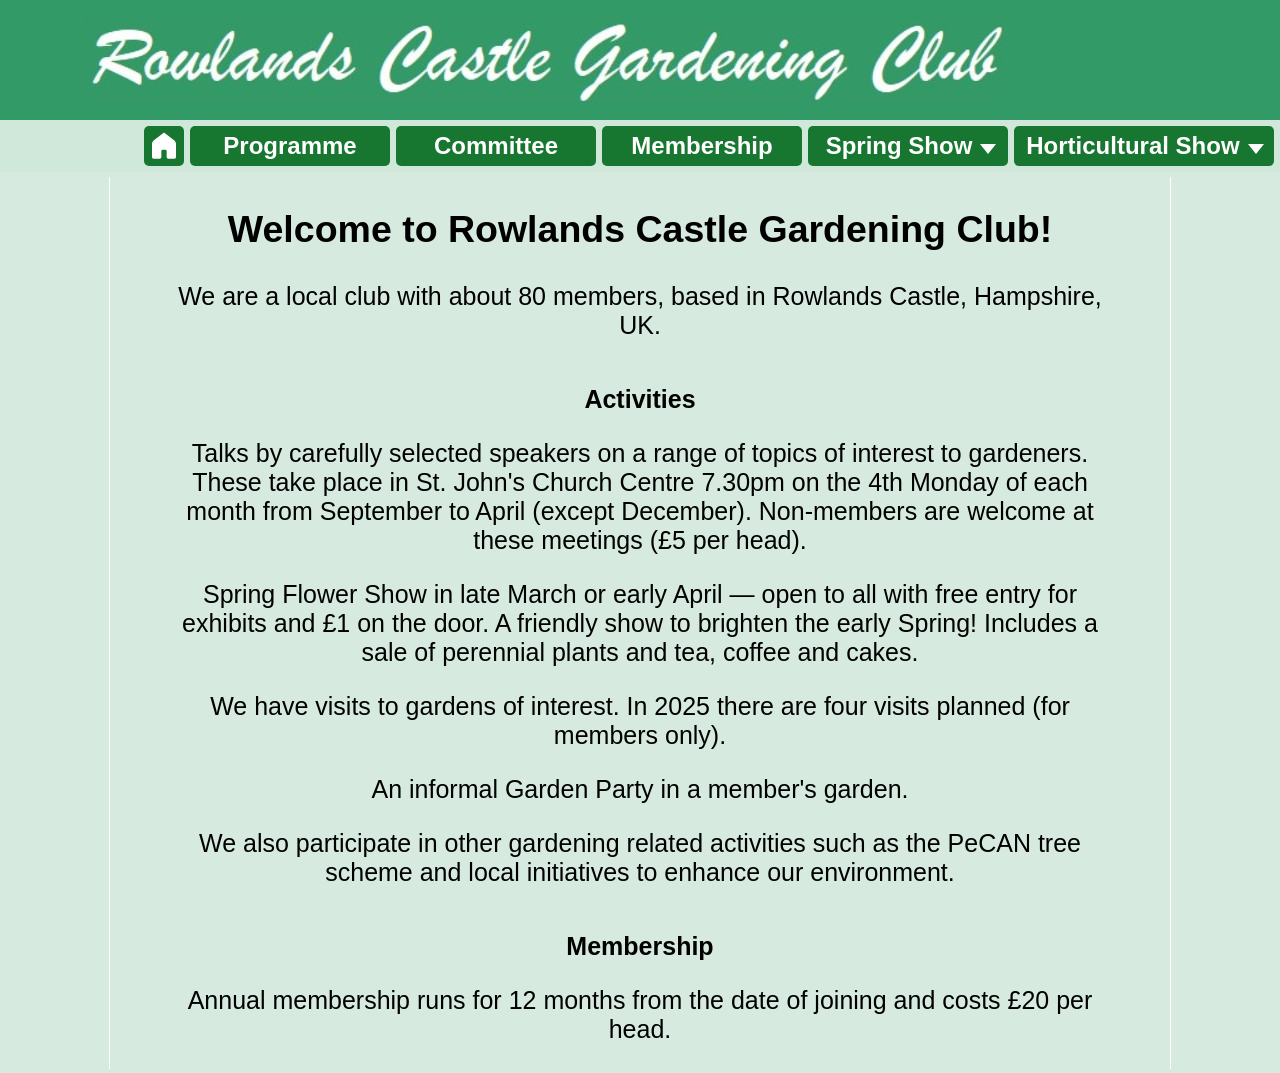
<file: index.html>
<!DOCTYPE html>
<html lang="en">
<head>
    <meta charset="UTF-8">
    <meta name="viewport" content="width=device-width, initial-scale=1.0">
    <title>Rowlands Castle Gardening Club</title>
    <link rel="icon" type="image/x-icon" href="/favicon.jpg">
    <link rel="stylesheet" href="styles.css">
    <script src="javascript.js"></script>
</head>
<body>
    <header>
        <img src="banner.jpg">
    </header>
    <main>

        <div class="small-screen-menu" onclick="menuDropdown()">
            <svg height="40" width="40" class="trigram">
                <rect fill="rgb(23 118 47)" width="34" height="6" x="3" y="7" rx="3" ry="3"></rect>
                <rect fill="rgb(23 118 47)" width="34" height="6" x="3" y="17" rx="3" ry="3"></rect>
                <rect fill="rgb(23 118 47)" width="34" height="6" x="3" y="27" rx="3" ry="3"></rect>
            </svg>
        </div>
        
        <nav id="nav">
            <a href="/">
                <div class="home">
                    <svg xmlns="http://www.w3.org/2000/svg" x="0px" y="0px" width="32" height="32" viewBox="0 0 48 48">
                        <path d="M39.5,43h-9c-1.381,0-2.5-1.119-2.5-2.5v-9c0-1.105-0.895-2-2-2h-4c-1.105,0-2,0.895-2,2v9c0,1.381-1.119,2.5-2.5,2.5h-9	C7.119,43,6,41.881,6,40.5V21.413c0-2.299,1.054-4.471,2.859-5.893L23.071,4.321c0.545-0.428,1.313-0.428,1.857,0L39.142,15.52	C40.947,16.942,42,19.113,42,21.411V40.5C42,41.881,40.881,43,39.5,43z" fill="white"></path>
                    </svg>
                </div>
            </a>
            <a href="../programme.html">
                <div class="link">Programme</div>
            </a>
            <a href="../committee.html">
                <div class="link">Committee</div>
            </a>
            <a href="../membership.html">
                <div class="link">Membership</div>
            </a>



            <div>
                <div class="link show spring-show" style="margin-bottom: 0" onclick="dropdown('spring')">
                    <div class="menu-text hort">Spring Show</div>
                    <svg class="hort-arrow" xmlns="http://www.w3.org/2000/svg" fill="white" height="40" width="16" version="1.1">
                        <polygon points="0,18 16,18 8,28" fill="white"></polygon>
                    </svg>

                </div>
                <div class="dropdown-content spring-dropdown-content">
                    <a href="./springShow/SpringShow.html"><div class="sub-link-spring">Info</div></a>

                    <a href="./springShow/ShowSchedule.html"><div class="sub-link-spring">Schedule</div></a>
                        
                    <a href="springShow/Spring_Show_Entry_Form.docx" download><div class="sub-link-spring">Entry Form</div></a>

                </div>
            </div>




            <div>
                <div class="link show hort-show" id="hort-show" onclick="dropdown('hort')">
                    <div class="menu-text hort">Horticultural Show</div>
                    <svg class="hort-arrow" xmlns="http://www.w3.org/2000/svg" fill="white" height="40" width="16" version="1.1">
                        <polygon points="0,18 16,18 8,28" fill="white"></polygon>
                    </svg>

                </div>
                <div class="dropdown-content hort-dropdown-content">
                    <a href="./summerShow/horticulturalShow.html"><div class="sub-link">Info</div></a>

                    <a href="./summerShow/ShowSchedule.html"><div class="sub-link">Schedule</div></a>
                        

                   
                    <div class="sub-link downloads hort-downloads" onclick="downloadsDropdown('hort')">
                        <div class="menu-text">Downloads</div>
                        <svg style="margin-right: -7px" xmlns="http://www.w3.org/2000/svg" fill="white" height="40" width="16" version="1.1">
                            <polygon points="0,18 16,18 8,28" fill="white"></polygon>
                        </svg>
                    </div>
                    
                    <div class="downloads-dropdown hort-downloads-dropdown">
                        <a href="summerShow/entry_forms.pdf" download><div class="sub-sub-link">Entry Forms</div></a>
                        <a href="summerShow/garden_show.pdf" download><div class="sub-sub-link">Garden Entries</div></a>
                    </div>
                </div>
            </div>
            
        </nav>
        <div class="container">
            <div class="margin-left"></div>
            <div class="text">
                <h2>Welcome to Rowlands Castle Gardening Club!</h2>
                <p>We are a local club with about 80 members, based in Rowlands Castle, Hampshire, UK.</p>
                <p class="sub-heading">Activities</p>
                <p>Talks by carefully selected speakers on a range of topics of interest to gardeners. 
                    These take place in St. John's Church Centre 7.30pm on the 4th Monday  of each month from September 
                    to April (except December). Non-members are welcome at these meetings (£5 per head).</p>
                <p>Spring Flower Show in late March or early April — open to all with free entry for exhibits and £1 on the door. 
                    A friendly show to brighten the early Spring! Includes a sale of perennial plants and tea, coffee and cakes.</p>
                <p>We have visits to gardens of interest. In 2025 there are four visits planned (for members only).</p>
                <p>An informal Garden Party in a member's garden.</p>
                <p>We also participate in other gardening related activities such as the 
                    PeCAN tree scheme and local initiatives to enhance our environment.</p>
                <p class="sub-heading">Membership</p>
                <p>Annual membership runs for 12 months from the date of joining and costs £20 per head.</p>                
            </div>
            <div class="margin-right"></div>
        </div>
    </main>
    
</body>
<script>
    document.cookie = "entry=false; path=/;";
    document.cookie = "schedule=false; path=/;";
</script>
</html>
</file>
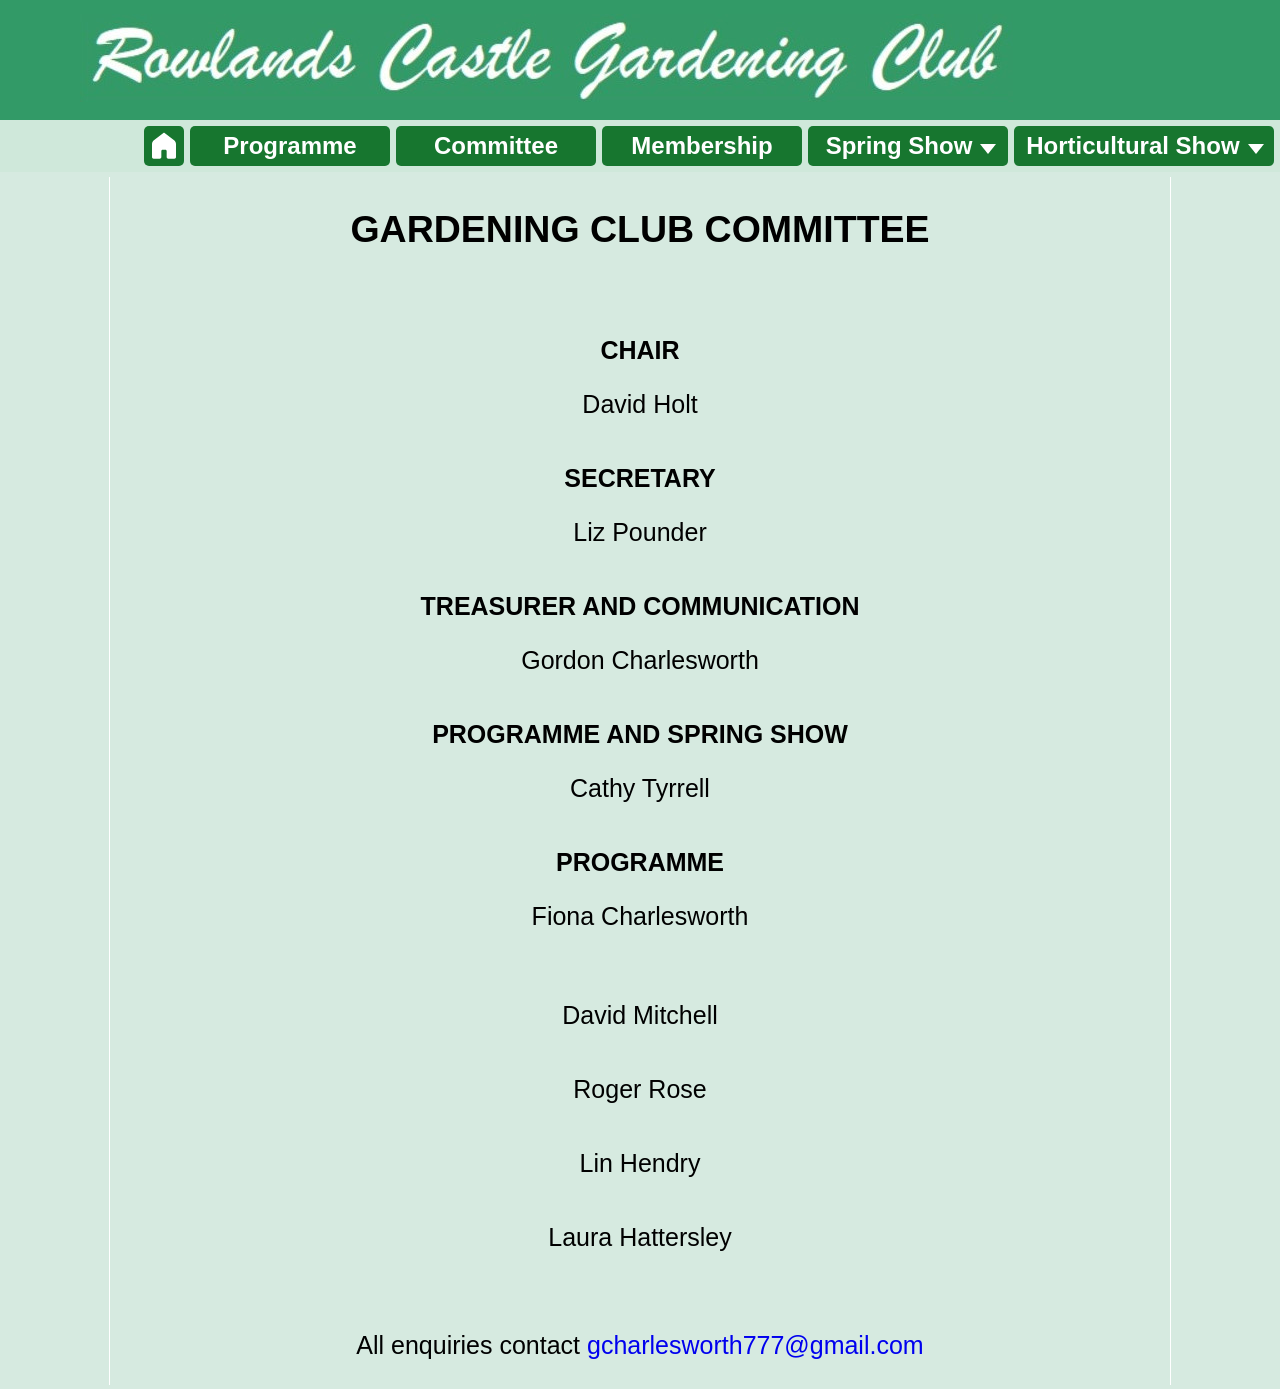
<file: committee.html>
<!DOCTYPE html>
<html lang="en">
<head>
    <meta charset="UTF-8">
    <meta name="viewport" content="width=device-width, initial-scale=1.0">
    <title>Rowlands Castle Gardening Club</title>
    <link rel="icon" type="image/x-icon" href="/favicon.jpg">
    <link rel="stylesheet" href="styles.css">
    <script src="./javascript.js"></script>
</head>
<body>
    <header>
        <a href="/"><img src="banner.jpg"></a>
    </header>
    <main>
        
        <div class="small-screen-menu" onclick="menuDropdown()">
            <svg height="40" width="40" class="trigram">
                <rect fill="rgb(23 118 47)" width="34" height="6" x="3" y="7" rx="3" ry="3"></rect>
                <rect fill="rgb(23 118 47)" width="34" height="6" x="3" y="17" rx="3" ry="3"></rect>
                <rect fill="rgb(23 118 47)" width="34" height="6" x="3" y="27" rx="3" ry="3"></rect>
            </svg>downloads-dropdown
        </div>

<nav id="nav">
            <a href="/">
                <div class="home">
                    <svg xmlns="http://www.w3.org/2000/svg" x="0px" y="0px" width="32" height="32" viewBox="0 0 48 48">
                        <path d="M39.5,43h-9c-1.381,0-2.5-1.119-2.5-2.5v-9c0-1.105-0.895-2-2-2h-4c-1.105,0-2,0.895-2,2v9c0,1.381-1.119,2.5-2.5,2.5h-9	C7.119,43,6,41.881,6,40.5V21.413c0-2.299,1.054-4.471,2.859-5.893L23.071,4.321c0.545-0.428,1.313-0.428,1.857,0L39.142,15.52	C40.947,16.942,42,19.113,42,21.411V40.5C42,41.881,40.881,43,39.5,43z" fill="white"></path>
                    </svg>
                </div>
            </a>
            <a href="../programme.html">
                <div class="link">Programme</div>
            </a>
            <a href="../committee.html">
                <div class="link">Committee</div>
            </a>
            <a href="../membership.html">
                <div class="link">Membership</div>
            </a>



            <div>
                <div class="link show spring-show" style="margin-bottom: 0" onclick="dropdown('spring')">
                    <div class="menu-text hort">Spring Show</div>
                    <svg class="hort-arrow" xmlns="http://www.w3.org/2000/svg" fill="white" height="40" width="16" version="1.1">
                        <polygon points="0,18 16,18 8,28" fill="white"></polygon>
                    </svg>

                </div>
                <div class="dropdown-content spring-dropdown-content">
                    <a href="./springShow/SpringShow.html"><div class="sub-link-spring">Info</div></a>

                    <a href="./springShow/ShowSchedule.html"><div class="sub-link-spring">Schedule</div></a>
                        
                    <a href="springShow/Spring_Show_Entry_Form.docx" download><div class="sub-link-spring">Entry Form</div></a>

                </div>
            </div>




            <div>
                <div class="link show hort-show" id="hort-show" onclick="dropdown('hort')">
                    <div class="menu-text hort">Horticultural Show</div>
                    <svg class="hort-arrow" xmlns="http://www.w3.org/2000/svg" fill="white" height="40" width="16" version="1.1">
                        <polygon points="0,18 16,18 8,28" fill="white"></polygon>
                    </svg>

                </div>
                <div class="dropdown-content hort-dropdown-content">
                    <a href="./summerShow/horticulturalShow.html"><div class="sub-link">Info</div></a>

                    <a href="./summerShow/ShowSchedule.html"><div class="sub-link">Schedule</div></a>
                        

                   
                    <div class="sub-link downloads hort-downloads" onclick="downloadsDropdown('hort')">
                        <div class="menu-text">Downloads</div>
                        <svg style="margin-right: -7px" xmlns="http://www.w3.org/2000/svg" fill="white" height="40" width="16" version="1.1">
                            <polygon points="0,18 16,18 8,28" fill="white"></polygon>
                        </svg>
                    </div>
                    
                    <div class="downloads-dropdown hort-downloads-dropdown">
                        <a href="summerShow/entry_forms.pdf" download><div class="sub-sub-link">Entry Forms</div></a>
                        <a href="summerShow/garden_show.pdf" download><div class="sub-sub-link">Garden Entries</div></a>
                    </div>
                </div>
            </div>
            
        </nav>
            <div class="container">
            <div class="margin-left"></div>
            <div class="text">
                <h2>GARDENING CLUB COMMITTEE</h2>
                <br>
                <p class="sub-heading" style="padding-top:0">CHAIR</p>
                <p>David Holt</p>
                <p class="sub-heading">SECRETARY</p>
                <p>Liz Pounder</p>
                <p class="sub-heading">TREASURER AND COMMUNICATION</p>
                <p>Gordon Charlesworth</p>
                <p class="sub-heading">PROGRAMME AND SPRING SHOW</p>
                <p>Cathy Tyrrell</p>
                <p class="sub-heading">PROGRAMME</p>
                <p style="margin-bottom: 50px;">Fiona Charlesworth</p>
                <p style="padding-top:20px">David Mitchell</p>
                <p style="padding-top:20px">Roger Rose</p>
                <p style="padding-top:20px">Lin Hendry</p>
                <p style="padding-top:20px">Laura Hattersley</p>
                <br>
                <p>All enquiries contact <a href="mailto:">gcharlesworth777@gmail.com</a></p>               
            </div>
            <div class="margin-right"></div>
        </div>
    </main>
    
</body>
<script>
    document.cookie = "entry=false; path=/";
    document.cookie = "schedule=false; path=/";
</script>
</html>
</file>
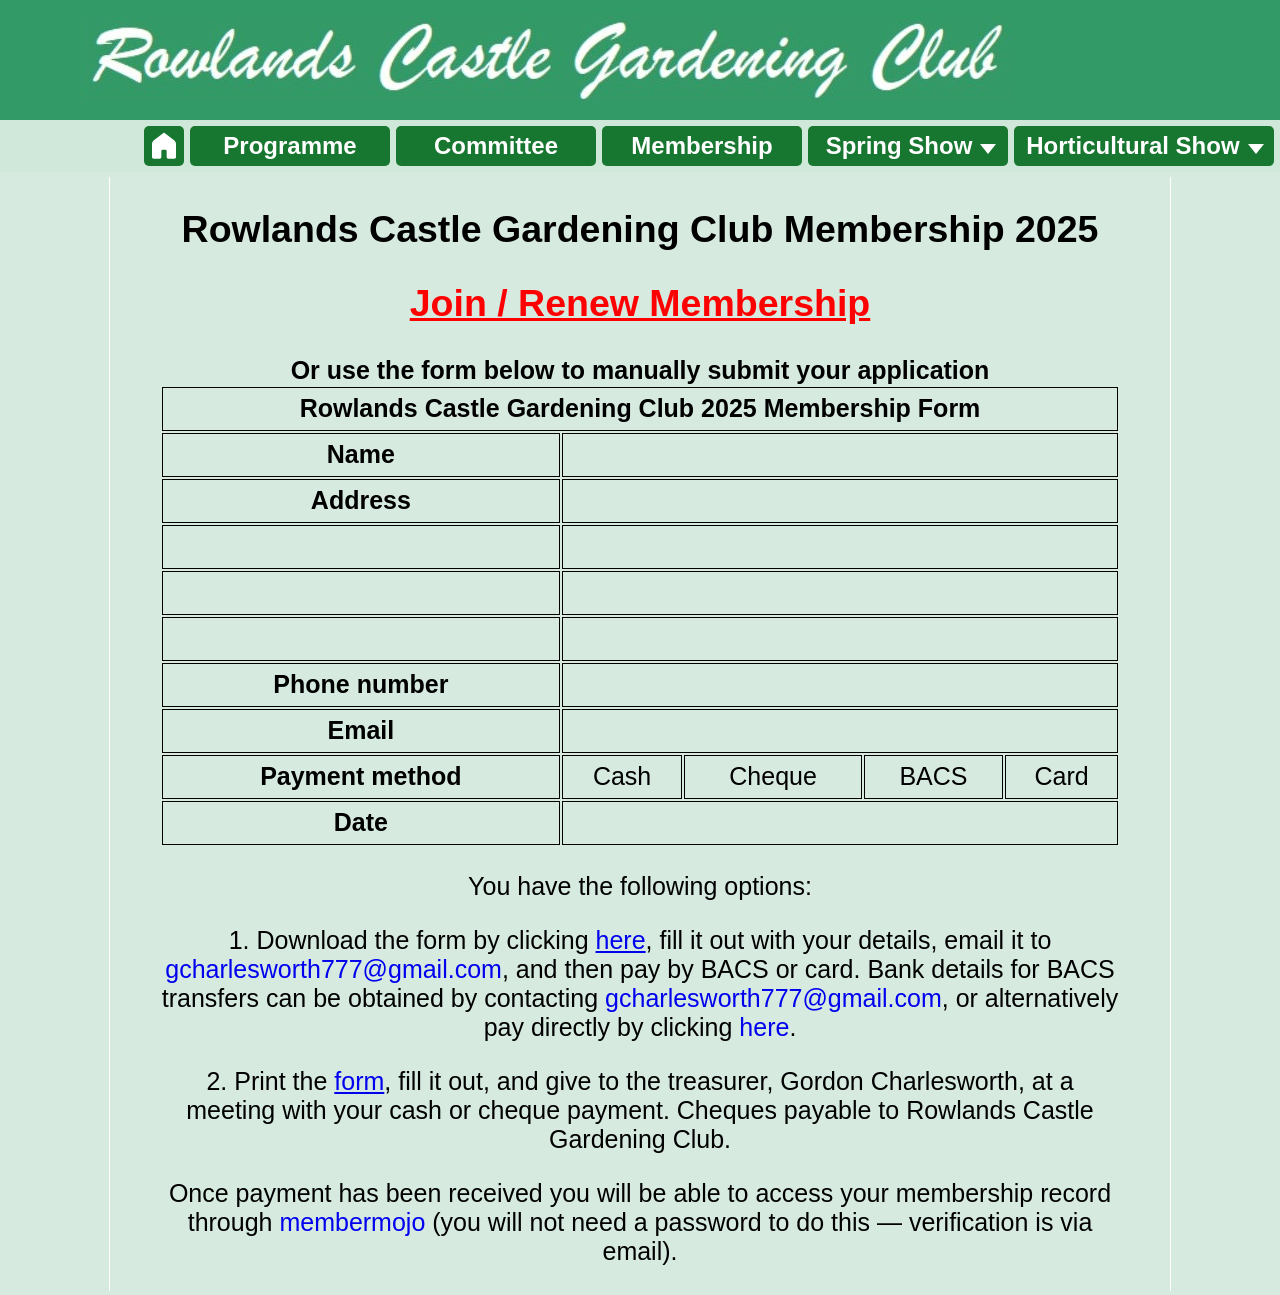
<file: membership.html>
<!DOCTYPE html>
<html lang="en">
<head>
    <meta charset="UTF-8">
    <meta name="viewport" content="width=device-width, initial-scale=1.0">
    <title>Rowlands Castle Gardening Club</title>
    <link rel="icon" type="image/x-icon" href="/favicon.jpg">
    <link rel="stylesheet" href="styles.css">
    <script src="./javascript.js"></script>
</head>
<body>
    <header>
        <a href="/"><img src="banner.jpg"></a>
    </header>
    <main>

        <div class="small-screen-menu" onclick="menuDropdown()">
            <svg height="40" width="40" class="trigram">
                <rect fill="rgb(23 118 47)" width="34" height="6" x="3" y="7" rx="3" ry="3"></rect>
                <rect fill="rgb(23 118 47)" width="34" height="6" x="3" y="17" rx="3" ry="3"></rect>
                <rect fill="rgb(23 118 47)" width="34" height="6" x="3" y="27" rx="3" ry="3"></rect>
            </svg>
        </div>
        
<nav id="nav">
            <a href="/">
                <div class="home">
                    <svg xmlns="http://www.w3.org/2000/svg" x="0px" y="0px" width="32" height="32" viewBox="0 0 48 48">
                        <path d="M39.5,43h-9c-1.381,0-2.5-1.119-2.5-2.5v-9c0-1.105-0.895-2-2-2h-4c-1.105,0-2,0.895-2,2v9c0,1.381-1.119,2.5-2.5,2.5h-9	C7.119,43,6,41.881,6,40.5V21.413c0-2.299,1.054-4.471,2.859-5.893L23.071,4.321c0.545-0.428,1.313-0.428,1.857,0L39.142,15.52	C40.947,16.942,42,19.113,42,21.411V40.5C42,41.881,40.881,43,39.5,43z" fill="white"></path>
                    </svg>
                </div>
            </a>
            <a href="../programme.html">
                <div class="link">Programme</div>
            </a>
            <a href="../committee.html">
                <div class="link">Committee</div>
            </a>
            <a href="../membership.html">
                <div class="link">Membership</div>
            </a>



            <div>
                <div class="link show spring-show" style="margin-bottom: 0" onclick="dropdown('spring')">
                    <div class="menu-text hort">Spring Show</div>
                    <svg class="hort-arrow" xmlns="http://www.w3.org/2000/svg" fill="white" height="40" width="16" version="1.1">
                        <polygon points="0,18 16,18 8,28" fill="white"></polygon>
                    </svg>

                </div>
                <div class="dropdown-content spring-dropdown-content">
                    <a href="./springShow/SpringShow.html"><div class="sub-link-spring">Info</div></a>

                    <a href="./springShow/ShowSchedule.html"><div class="sub-link-spring">Schedule</div></a>
                        
                    <a href="springShow/Spring_Show_Entry_Form.docx" download><div class="sub-link-spring">Entry Form</div></a>

                </div>
            </div>




            <div>
                <div class="link show hort-show" id="hort-show" onclick="dropdown('hort')">
                    <div class="menu-text hort">Horticultural Show</div>
                    <svg class="hort-arrow" xmlns="http://www.w3.org/2000/svg" fill="white" height="40" width="16" version="1.1">
                        <polygon points="0,18 16,18 8,28" fill="white"></polygon>
                    </svg>

                </div>
                <div class="dropdown-content hort-dropdown-content">
                    <a href="./summerShow/horticulturalShow.html"><div class="sub-link">Info</div></a>

                    <a href="./summerShow/ShowSchedule.html"><div class="sub-link">Schedule</div></a>
                        

                   
                    <div class="sub-link downloads hort-downloads" onclick="downloadsDropdown('hort')">
                        <div class="menu-text">Downloads</div>
                        <svg style="margin-right: -7px" xmlns="http://www.w3.org/2000/svg" fill="white" height="40" width="16" version="1.1">
                            <polygon points="0,18 16,18 8,28" fill="white"></polygon>
                        </svg>
                    </div>
                    
                    <div class="downloads-dropdown hort-downloads-dropdown">
                        <a href="summerShow/entry_forms.pdf" download><div class="sub-sub-link">Entry Forms</div></a>
                        <a href="summerShow/garden_show.pdf" download><div class="sub-sub-link">Garden Entries</div></a>
                    </div>
                </div>
            </div>
            
        </nav>
            <div class="container">
            <div class="margin-left"></div>
            <div class="text">
                <h2>Rowlands Castle Gardening Club Membership 2025</h2>
                <a href="https://membermojo.co.uk/rcgardenclub"><h2 class="pay">Join / Renew Membership</h2></a>
                <p style="margin-bottom:0"><b>Or use the form below to manually submit your application</b></p>
                <table>
                    <tr>
                        <th colspan="5">Rowlands Castle Gardening Club 2025 Membership Form</th>
                    </tr>
                    <tr>
                        <td><b>Name</b></td>
                        <td colspan="4"></td>
                    </tr>
                    <tr>
                        <td><b>Address</b></td>
                        <td colspan="4"></td>
                    </tr>
                    <tr>
                        <td></td>
                        <td colspan="4"></td>
                    </tr>
                    <tr>
                        <td></td>
                        <td colspan="4"></td>
                    </tr>
                    <tr>
                        <td></td>
                        <td colspan="4"></td>
                    </tr>
                    <tr>
                        <td><b>Phone number</b></td>
                        <td colspan="4"></td>
                    </tr>
                    <tr>
                        <td><b>Email</b></td>
                        <td colspan="4"></td>
                    </tr>
                    <tr>
                        <td><b>Payment method</b></td>
                        <td>Cash</td>
                        <td>Cheque</td>
                        <td>BACS</td>
                        <td>Card</td>
                    </tr>
                    <tr>
                        <td><b>Date</b></td>
                        <td colspan="4"></td>
                    </tr>
                </table>
                <p>You have the following options:</p>
                <p>1. Download the form by clicking <a href="/Membership_Form_2025.docx" download style="text-decoration: underline;">here</a>, 
                    fill it out with your details, email it to <a href="mailto:">gcharlesworth777@gmail.com</a>, and  then pay by BACS or card. 
                    Bank details for BACS transfers can be obtained by contacting <a href="mailto:">gcharlesworth777@gmail.com</a>, 
                    or alternatively pay directly by clicking <a href="https://buy.stripe.com/8wMbIY8AE7Of7LOaEE">here</a>.</p>
                <p>2. Print the <a href="/Membership_Form_2025.docx" download style="text-decoration: underline;">form</a>, fill it out, and give to the treasurer, Gordon Charlesworth, 
                    at a meeting with your cash or cheque payment. Cheques payable to Rowlands Castle Gardening Club.</p>
                <p>Once payment has been received you will be able to access your membership record through <a href="https://membermojo.co.uk/mm/signin">membermojo</a>
                   (you will not need a password to do this — verification is via email).</p>      
                
            </div>
            <div class="margin-right"></div>
        </div>
    </main>
    
</body>
<script>
    document.cookie = "entry=false; path=/";
    document.cookie = "schedule=false; path=/";
</script>
</html>
</file>
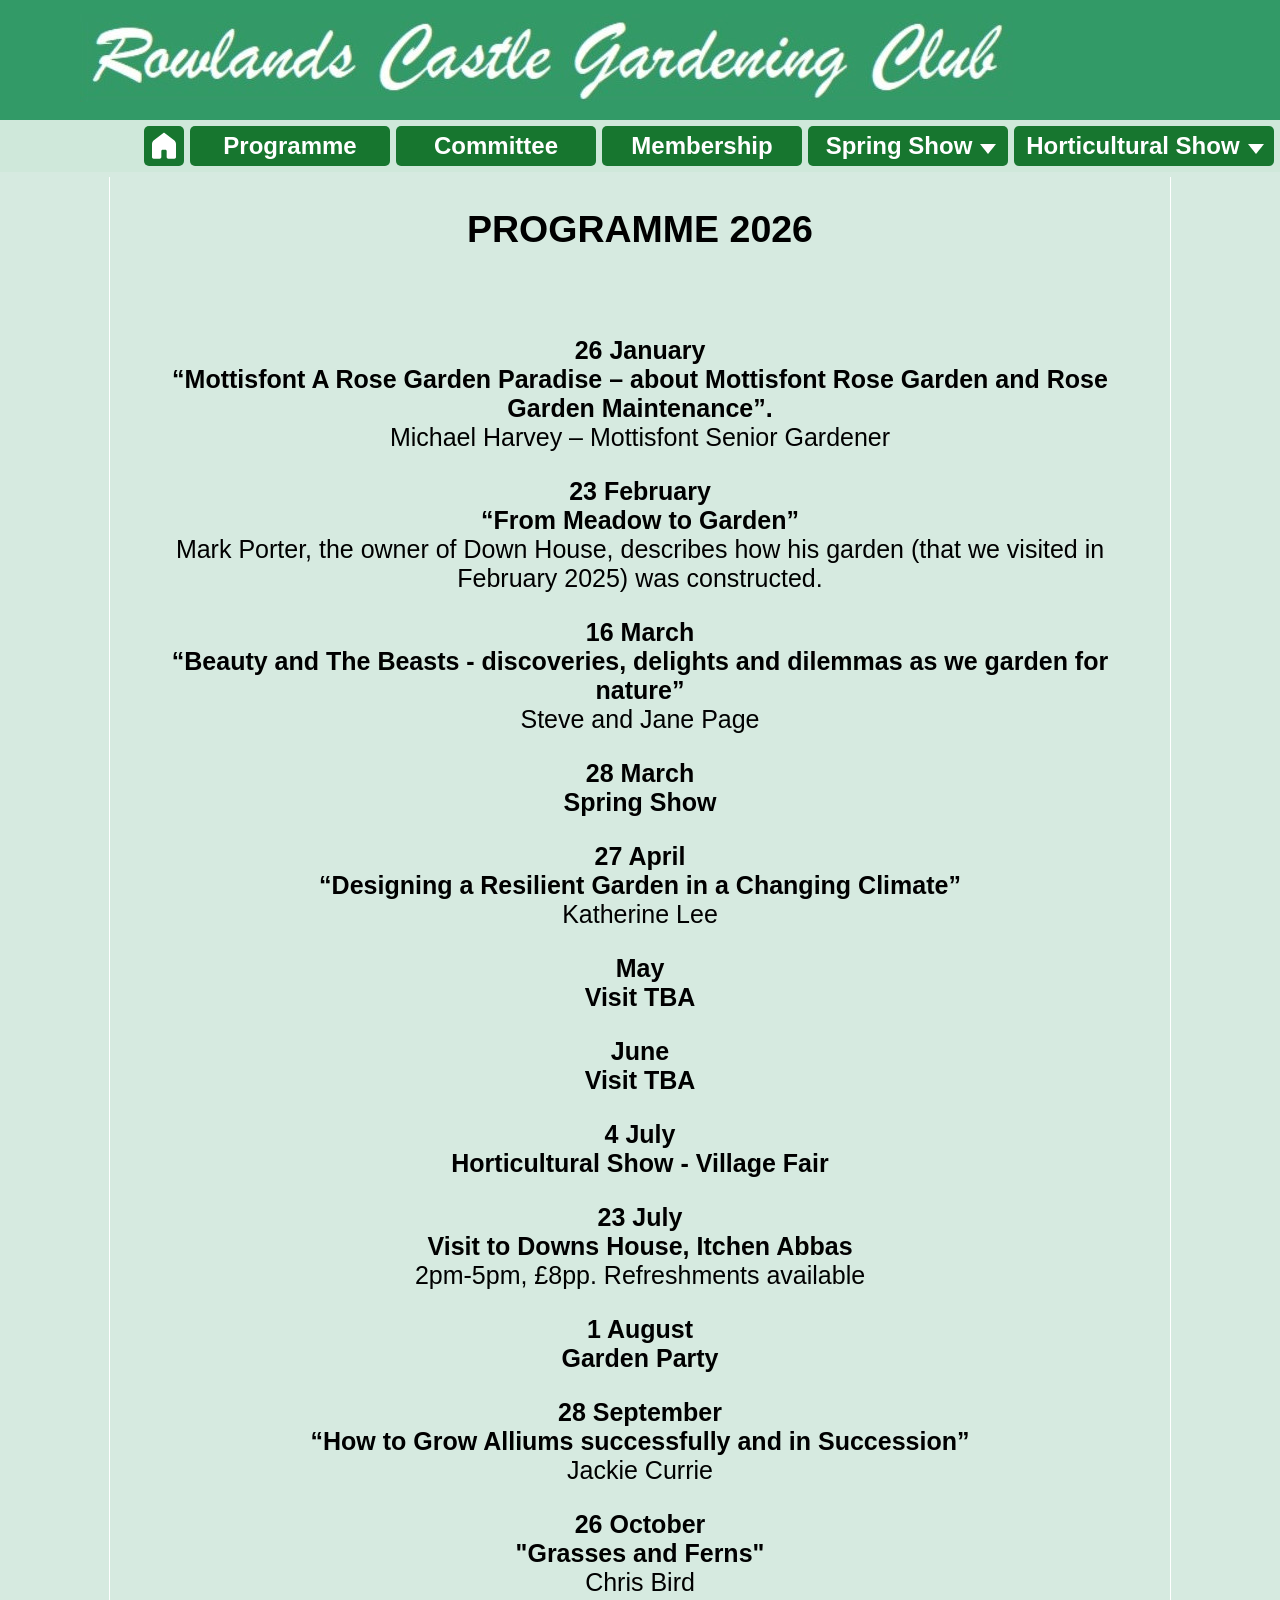
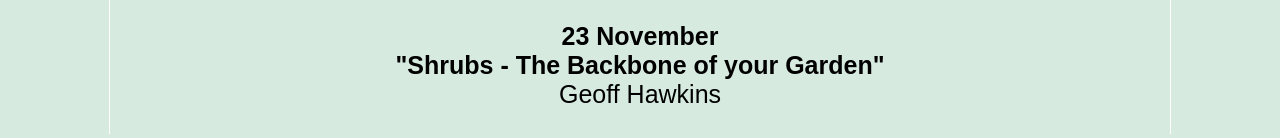
<file: programme.html>
<!DOCTYPE html>
<html lang="en">
<head>
    <meta charset="UTF-8">
    <meta name="viewport" content="width=device-width, initial-scale=1.0">
    <title>Rowlands Castle Gardening Club</title>
    <link rel="icon" type="image/x-icon" href="/favicon.jpg">
    <link rel="stylesheet" href="styles.css">
    <script src="./javascript.js"></script>
</head>
<body>
    <header>
        <a href="/"><img src="banner.jpg"></a>
    </header>
    <main>

        <div class="small-screen-menu" onclick="menuDropdown()">
            <svg height="40" width="40" class="trigram">
                <rect fill="rgb(23 118 47)" width="34" height="6" x="3" y="7" rx="3" ry="3"></rect>
                <rect fill="rgb(23 118 47)" width="34" height="6" x="3" y="17" rx="3" ry="3"></rect>
                <rect fill="rgb(23 118 47)" width="34" height="6" x="3" y="27" rx="3" ry="3"></rect>
            </svg>
        </div>
        
<nav id="nav">
            <a href="/">
                <div class="home">
                    <svg xmlns="http://www.w3.org/2000/svg" x="0px" y="0px" width="32" height="32" viewBox="0 0 48 48">
                        <path d="M39.5,43h-9c-1.381,0-2.5-1.119-2.5-2.5v-9c0-1.105-0.895-2-2-2h-4c-1.105,0-2,0.895-2,2v9c0,1.381-1.119,2.5-2.5,2.5h-9	C7.119,43,6,41.881,6,40.5V21.413c0-2.299,1.054-4.471,2.859-5.893L23.071,4.321c0.545-0.428,1.313-0.428,1.857,0L39.142,15.52	C40.947,16.942,42,19.113,42,21.411V40.5C42,41.881,40.881,43,39.5,43z" fill="white"></path>
                    </svg>
                </div>
            </a>
            <a href="../programme.html">
                <div class="link">Programme</div>
            </a>
            <a href="../committee.html">
                <div class="link">Committee</div>
            </a>
            <a href="../membership.html">
                <div class="link">Membership</div>
            </a>



            <div>
                <div class="link show spring-show" style="margin-bottom: 0" onclick="dropdown('spring')">
                    <div class="menu-text hort">Spring Show</div>
                    <svg class="hort-arrow" xmlns="http://www.w3.org/2000/svg" fill="white" height="40" width="16" version="1.1">
                        <polygon points="0,18 16,18 8,28" fill="white"></polygon>
                    </svg>

                </div>
                <div class="dropdown-content spring-dropdown-content">
                    <a href="./springShow/SpringShow.html"><div class="sub-link-spring">Info</div></a>

                    <a href="./springShow/ShowSchedule.html"><div class="sub-link-spring">Schedule</div></a>
                        
                    <a href="springShow/Spring_Show_Entry_Form.docx" download><div class="sub-link-spring">Entry Form</div></a>

                </div>
            </div>




            <div>
                <div class="link show hort-show" id="hort-show" onclick="dropdown('hort')">
                    <div class="menu-text hort">Horticultural Show</div>
                    <svg class="hort-arrow" xmlns="http://www.w3.org/2000/svg" fill="white" height="40" width="16" version="1.1">
                        <polygon points="0,18 16,18 8,28" fill="white"></polygon>
                    </svg>

                </div>
                <div class="dropdown-content hort-dropdown-content">
                    <a href="./summerShow/horticulturalShow.html"><div class="sub-link">Info</div></a>

                    <a href="./summerShow/ShowSchedule.html"><div class="sub-link">Schedule</div></a>
                        

                   
                    <div class="sub-link downloads hort-downloads" onclick="downloadsDropdown('hort')">
                        <div class="menu-text">Downloads</div>
                        <svg style="margin-right: -7px" xmlns="http://www.w3.org/2000/svg" fill="white" height="40" width="16" version="1.1">
                            <polygon points="0,18 16,18 8,28" fill="white"></polygon>
                        </svg>
                    </div>
                    
                    <div class="downloads-dropdown hort-downloads-dropdown">
                        <a href="summerShow/entry_forms.pdf" download><div class="sub-sub-link">Entry Forms</div></a>
                        <a href="summerShow/garden_show.pdf" download><div class="sub-sub-link">Garden Entries</div></a>
                    </div>
                </div>
            </div>
            
        </nav>
        <div class="container">
            <div class="margin-left"></div>
            <div class="text">
                <h2>PROGRAMME 2026</h2>
                <br>
                <p><b>26 January<br>
                    “Mottisfont A Rose Garden Paradise – about Mottisfont Rose Garden and Rose Garden Maintenance”.</b><br>
                    Michael Harvey – Mottisfont Senior Gardener</p>
                <p><b>23 February<br>
                    “From Meadow to Garden”</b><br>
                    Mark Porter, the owner of Down House, describes how his garden (that we visited in February 2025) was constructed.</p>
                <p><b>16 March<br>
                    “Beauty and The Beasts - discoveries, delights and dilemmas as we garden for nature”</b><br>
                    Steve and Jane Page</p>
                <p><b>28 March<br> 
                    Spring Show</b></p>
                <p><b>27 April<br>
                    “Designing a Resilient Garden in a Changing Climate”</b><br>
                    Katherine Lee</p>
                <p><b>May<br>
                    Visit TBA</b></p>
                <p><b>June<br>
                    Visit TBA</b></p>
                <p><b>4 July<br>
                    Horticultural Show - Village Fair</b></p>
                <p><b>23 July<br>
                    Visit to Downs House, Itchen Abbas</b><br>
                    2pm-5pm, £8pp. Refreshments available</p>
                <p><b>1 August<br>
                    Garden Party</b></p>
                <p><b>28 September<br>
                    “How to Grow Alliums successfully and in Succession”</b><br>
                    Jackie Currie</p>
                <p><b>26 October<br>
                    "Grasses and Ferns"</b><br>
                    Chris Bird</p>
                <p><b>23 November<br>
                    "Shrubs - The Backbone of your Garden"</b><br>
                    Geoff Hawkins</p>               
            </div>
            <div class="margin-right"></div>
        </div>
    </main>
    
</body>
<script>
    document.cookie = "entry=false; path=/";
    document.cookie = "schedule=false; path=/";
</script>
</html>
</file>
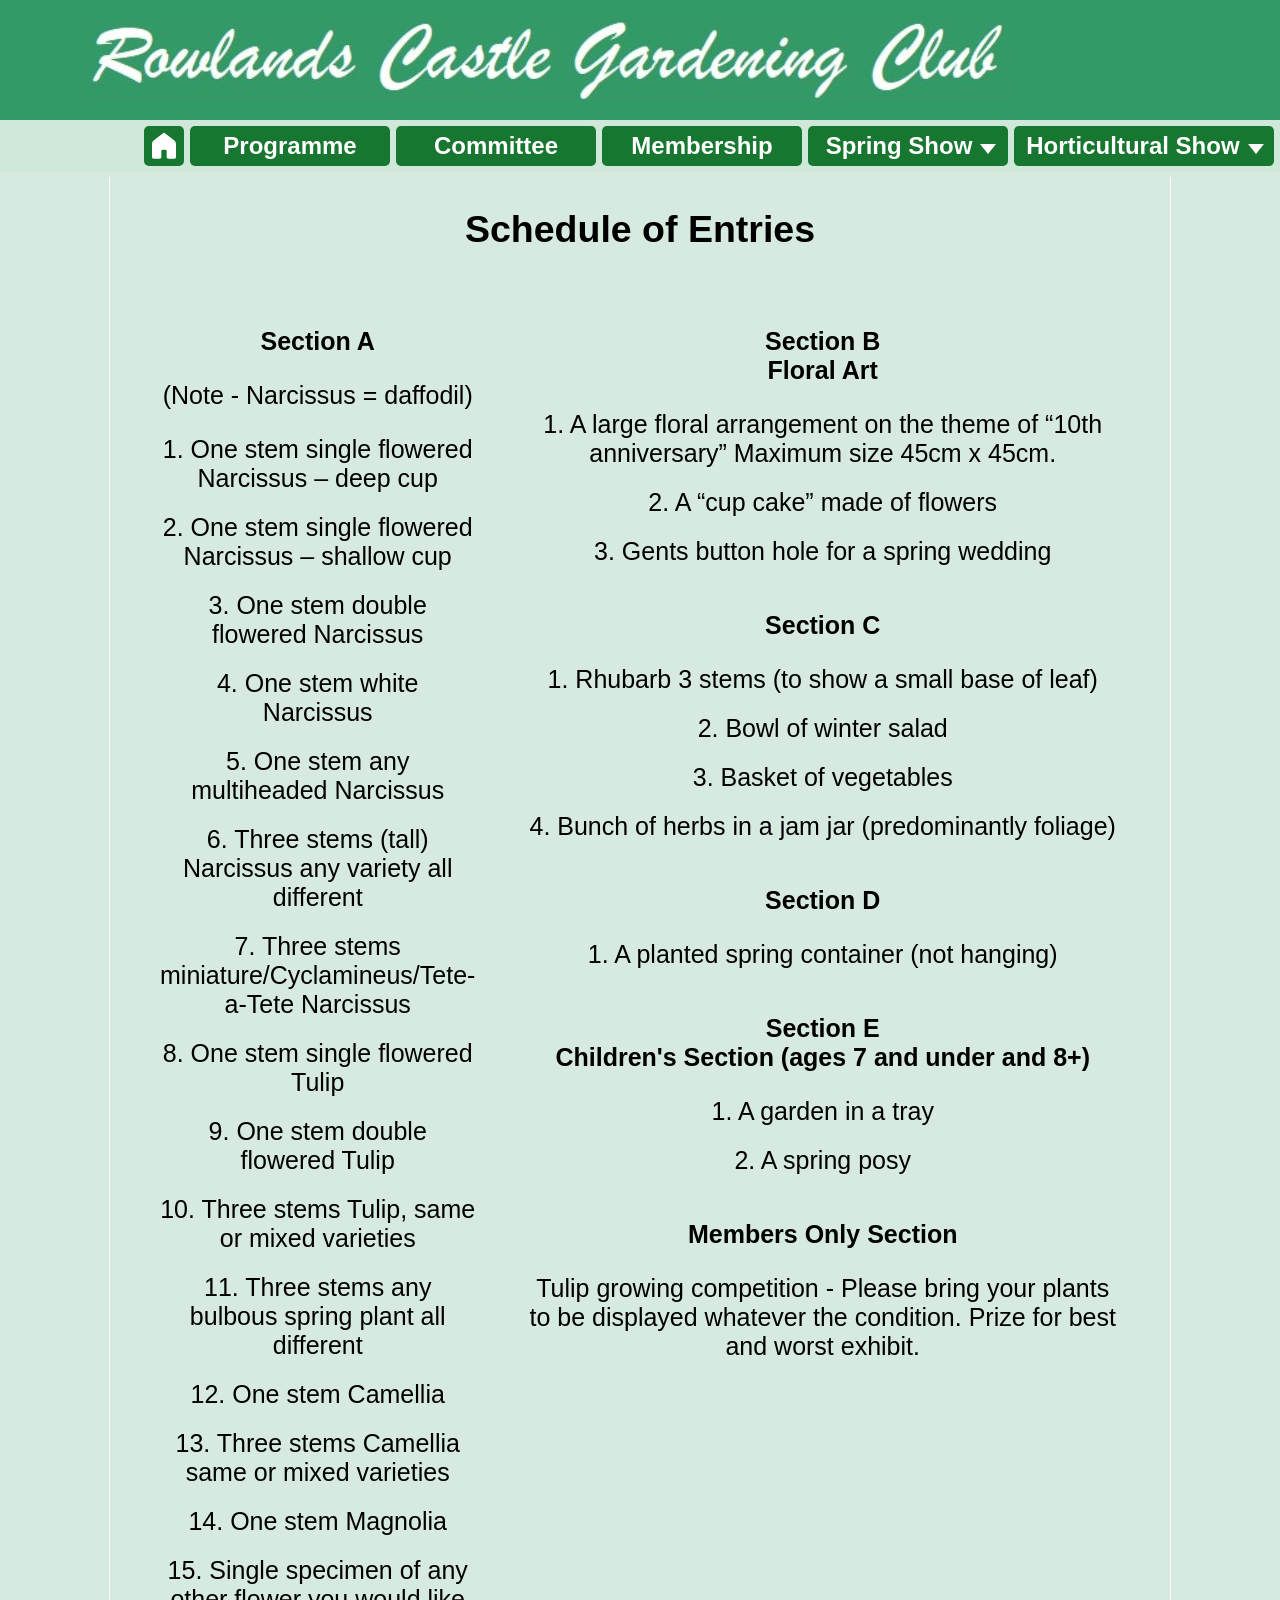
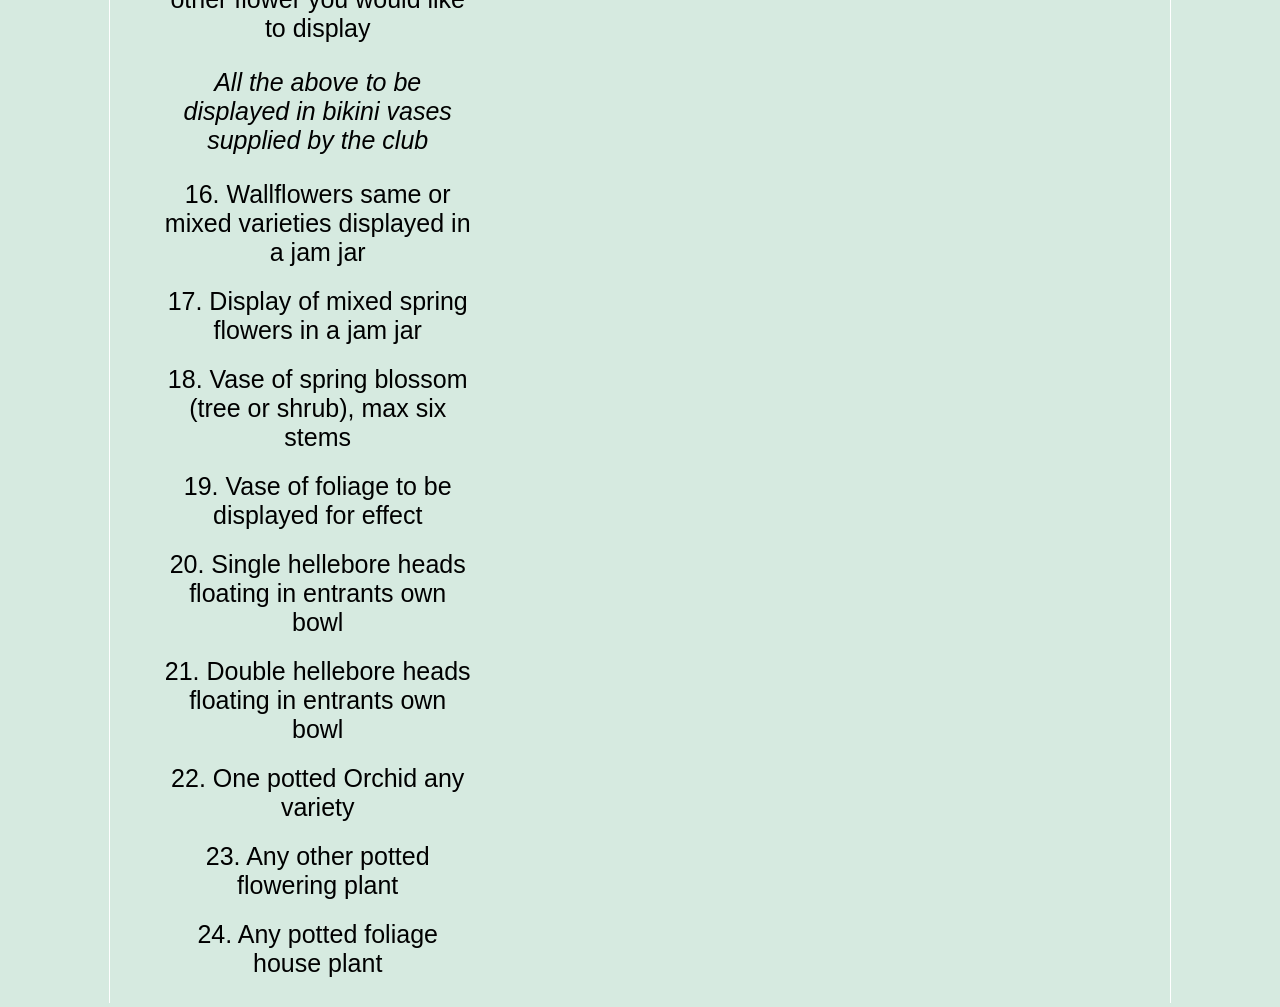
<file: springShow/ShowSchedule.html>
<!DOCTYPE html>
<html lang="en">
<head>
    <meta charset="UTF-8">
    <meta name="viewport" content="width=device-width, initial-scale=1.0">
    <title>Rowlands Castle Gardening Club</title>
    <link rel="icon" type="image/x-icon" href="../favicon.jpg">
    <link rel="stylesheet" href="../styles.css">
    <script src="../javascript.js"></script>
</head>
<body>
    <header>
        <a href="/"><img src="../banner.jpg"></a>
    </header>
    <main>

        <div class="small-screen-menu" onclick="menuDropdown()">
            <svg height="40" width="40" class="trigram">
                <rect fill="rgb(23 118 47)" width="34" height="6" x="3" y="7" rx="3" ry="3"></rect>
                <rect fill="rgb(23 118 47)" width="34" height="6" x="3" y="17" rx="3" ry="3"></rect>
                <rect fill="rgb(23 118 47)" width="34" height="6" x="3" y="27" rx="3" ry="3"></rect>
            </svg>
        </div>
        
<nav id="nav">
            <a href="/">
                <div class="home">
                    <svg xmlns="http://www.w3.org/2000/svg" x="0px" y="0px" width="32" height="32" viewBox="0 0 48 48">
                        <path d="M39.5,43h-9c-1.381,0-2.5-1.119-2.5-2.5v-9c0-1.105-0.895-2-2-2h-4c-1.105,0-2,0.895-2,2v9c0,1.381-1.119,2.5-2.5,2.5h-9	C7.119,43,6,41.881,6,40.5V21.413c0-2.299,1.054-4.471,2.859-5.893L23.071,4.321c0.545-0.428,1.313-0.428,1.857,0L39.142,15.52	C40.947,16.942,42,19.113,42,21.411V40.5C42,41.881,40.881,43,39.5,43z" fill="white"></path>
                    </svg>
                </div>
            </a>
            <a href="../programme.html">
                <div class="link">Programme</div>
            </a>
            <a href="../committee.html">
                <div class="link">Committee</div>
            </a>
            <a href="../membership.html">
                <div class="link">Membership</div>
            </a>



            <div>
                <div class="link show spring-show" style="margin-bottom: 0" onclick="dropdown('spring')">
                    <div class="menu-text hort">Spring Show</div>
                    <svg class="hort-arrow" xmlns="http://www.w3.org/2000/svg" fill="white" height="40" width="16" version="1.1">
                        <polygon points="0,18 16,18 8,28" fill="white"></polygon>
                    </svg>

                </div>
                <div class="dropdown-content spring-dropdown-content">
                    <a href="./SpringShow.html"><div class="sub-link-spring">Info</div></a>

                    <a href="./ShowSchedule.html"><div class="sub-link-spring">Schedule</div></a>
                        
                    <a href="./Spring_Show_Entry_Form.docx" download><div class="sub-link-spring">Entry Form</div></a>

                </div>
            </div>




            <div>
                <div class="link show hort-show" id="hort-show" onclick="dropdown('hort')">
                    <div class="menu-text hort">Horticultural Show</div>
                    <svg class="hort-arrow" xmlns="http://www.w3.org/2000/svg" fill="white" height="40" width="16" version="1.1">
                        <polygon points="0,18 16,18 8,28" fill="white"></polygon>
                    </svg>

                </div>
                <div class="dropdown-content hort-dropdown-content">
                    <a href="./summerShow/horticulturalShow.html"><div class="sub-link">Info</div></a>

                    <a href="./summerShow/ShowSchedule.html"><div class="sub-link">Schedule</div></a>
                        

                   
                    <div class="sub-link downloads hort-downloads" onclick="downloadsDropdown('hort')">
                        <div class="menu-text">Downloads</div>
                        <svg style="margin-right: -7px" xmlns="http://www.w3.org/2000/svg" fill="white" height="40" width="16" version="1.1">
                            <polygon points="0,18 16,18 8,28" fill="white"></polygon>
                        </svg>
                    </div>
                    
                    <div class="downloads-dropdown hort-downloads-dropdown">
                        <a href="../summerShow/entry_forms.pdf" download><div class="sub-sub-link">Entry Forms</div></a>
                        <a href="../summerShow/garden_show.pdf" download><div class="sub-sub-link">Garden Entries</div></a>
                    </div>
                </div>
            </div>
            
        </nav>
        <div class="container spring-mobile">
            <div class="margin-left"></div>
            <div class="text">
                <h2>Schedule of Entries</h2>
                <div class="schedule-container">
                
                    <div class="schedule-left" style="margin-right:50px">
                    <p class="sub-heading">Section A</p>
                <p>(Note - Narcissus = daffodil)</p>
                <ol>
                    <li>1. One stem single flowered Narcissus – deep cup</li>
                    <li>2. One stem single flowered Narcissus – shallow cup</li>
                    <li>3. One stem double flowered Narcissus</li>
                    <li>4. One stem white Narcissus</li>
                    <li>5. One stem any multiheaded Narcissus</li>
                    <li>6. Three stems (tall) Narcissus any variety all different</li>
                    <li>7. Three stems miniature/Cyclamineus/Tete-a-Tete Narcissus</li>
                    <li>8. One stem single flowered Tulip</li>
                    <li>9. One stem double flowered Tulip	</li>
                    <li>10. Three stems Tulip, same or mixed varieties</li>
                    <li>11. Three stems any bulbous spring plant all different</li>
                    <li>12. One stem Camellia</li>
                    <li>13. Three stems Camellia same or mixed varieties</li>
                    <li>14. One stem Magnolia</li>
                    <li>15. Single specimen of any other flower you would like to display</li>
                    <p><i>All the above to be displayed in bikini vases supplied by the club</i></p>
                    <li>16. Wallflowers same or mixed varieties displayed in a jam jar</li>
                    <li>17. Display of mixed spring flowers in a jam jar</li>
                    <li>18. Vase of spring blossom (tree or shrub), max six stems</li>
                    <li>19. Vase of foliage to be displayed for effect</li>
                    <li>20. Single hellebore heads floating in entrants own bowl</li>
                    <li>21. Double hellebore heads floating in entrants own bowl</li>
                    <li>22. One potted Orchid any variety</li>
                    <li>23. Any other potted flowering plant</li>
                    <li>24. Any potted foliage house plant</li>

                </ol>  
                </div>
                <div class="schedule-right">
                    <p class="sub-heading">Section B <br> Floral Art</p>
                    <ol>
                        <li>1. A large floral arrangement on the theme of “10th anniversary”
                            Maximum size 45cm x 45cm.</li>
                        <li>2. A “cup cake” made of flowers</li>
                        <li>3. Gents button hole for a spring wedding</li>
                    </ol>
                    <p class="sub-heading">Section C</p>
                    <ol>
                        <li>1. Rhubarb 3 stems (to show a small base of leaf)</li>
                        <li>2. Bowl of winter salad</li>
                        <li>3. Basket of vegetables</li>
                        <li>4. Bunch of herbs in a jam jar (predominantly foliage)</li>
                    </ol>
                    <p class="sub-heading">Section D</p>
                    <ol>
                        <li>
                            1. A planted spring container (not hanging)
                        </li>
                    </ol>
                    <p class="sub-heading">Section E <br>Children's Section (ages 7 and under and 8+)</p>
                    <ol>
                        <li>1. A garden in a tray</li>
                        <li>2. A spring posy</li>
                        
                    </ol>
                    <p class="sub-heading">Members Only Section</p>
                    <p>Tulip growing competition - Please bring your plants to be displayed whatever the
                        condition. Prize for best and worst exhibit.</p>
                </div>
            </div>
            </div>
            <div class="margin-right"></div>
        </div>
    </main>
    
</body>
<script>
    dropdownMenu = true;
    scheduleMenu = true;
    document.cookie="schedule=true; path=/;";
    if(window.innerWidth >= 900)
    {
        checkMenu();
    }        
</script>
</html>
</file>
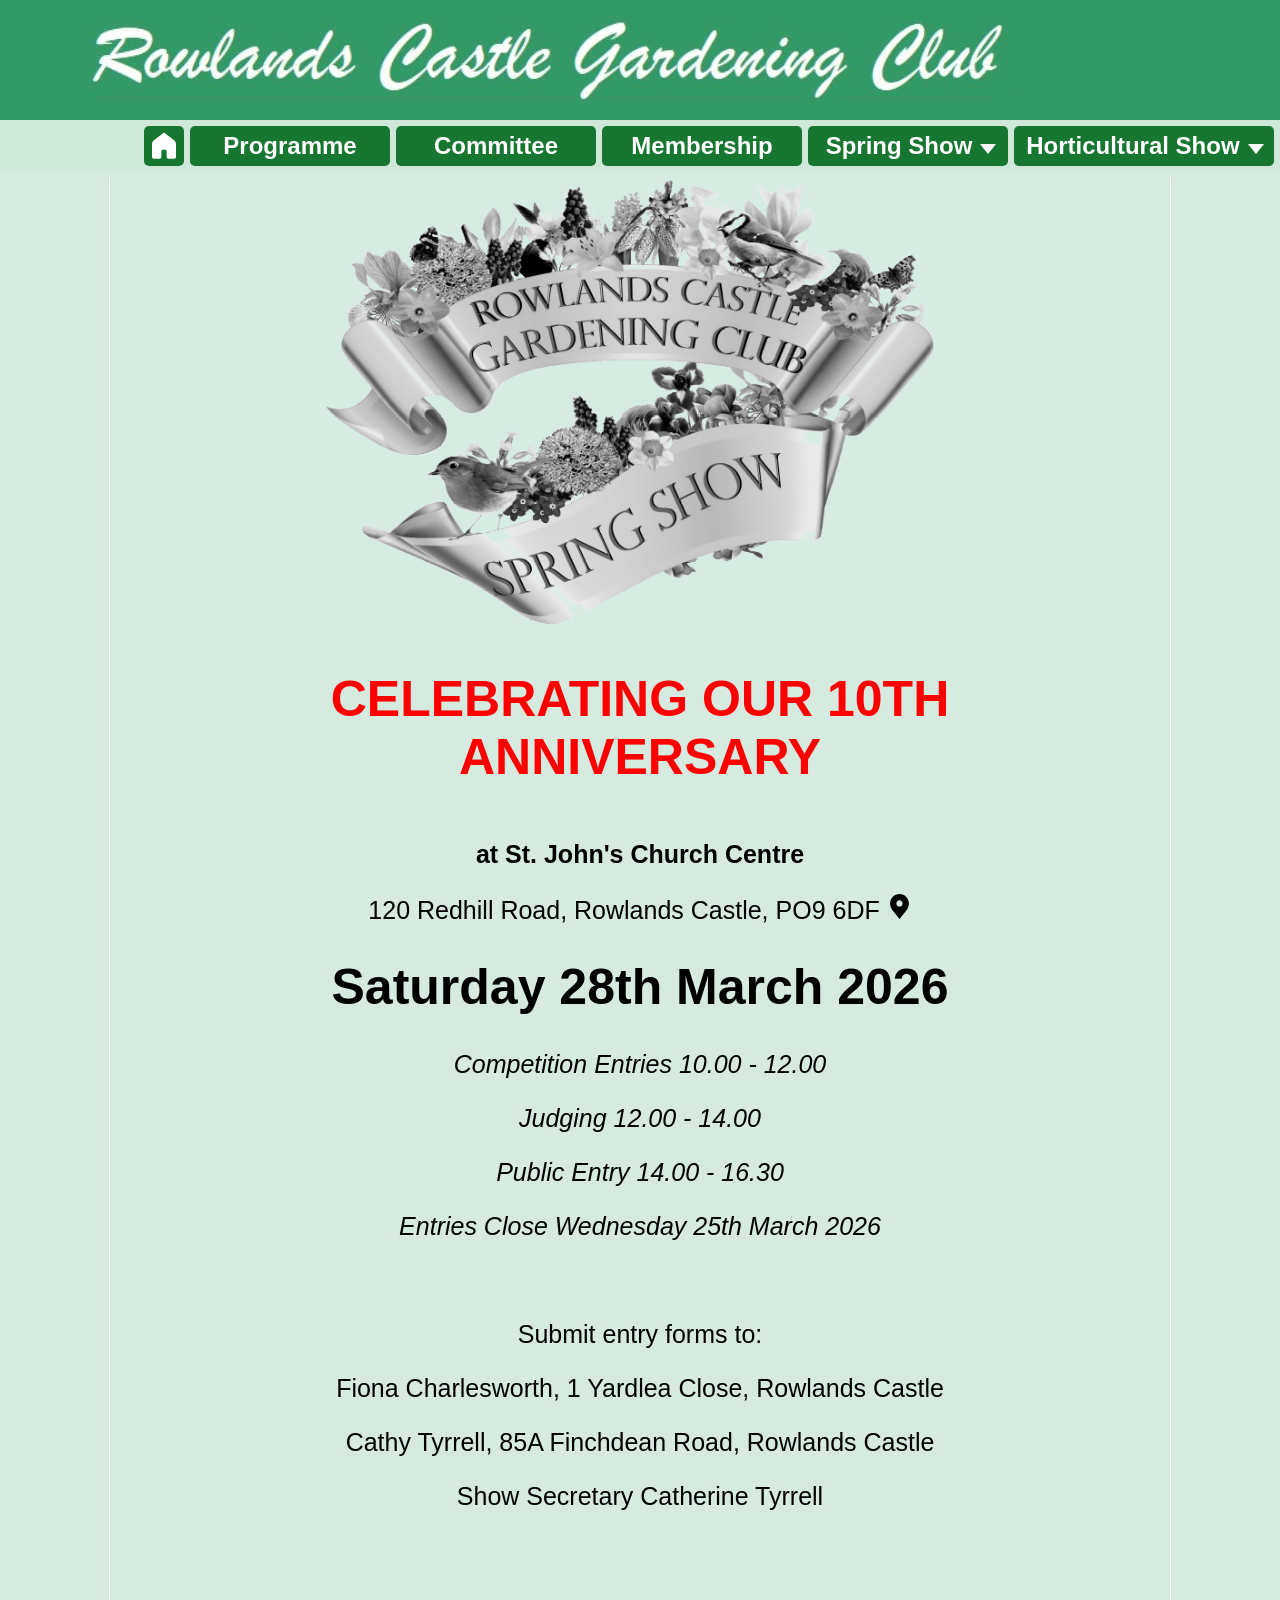
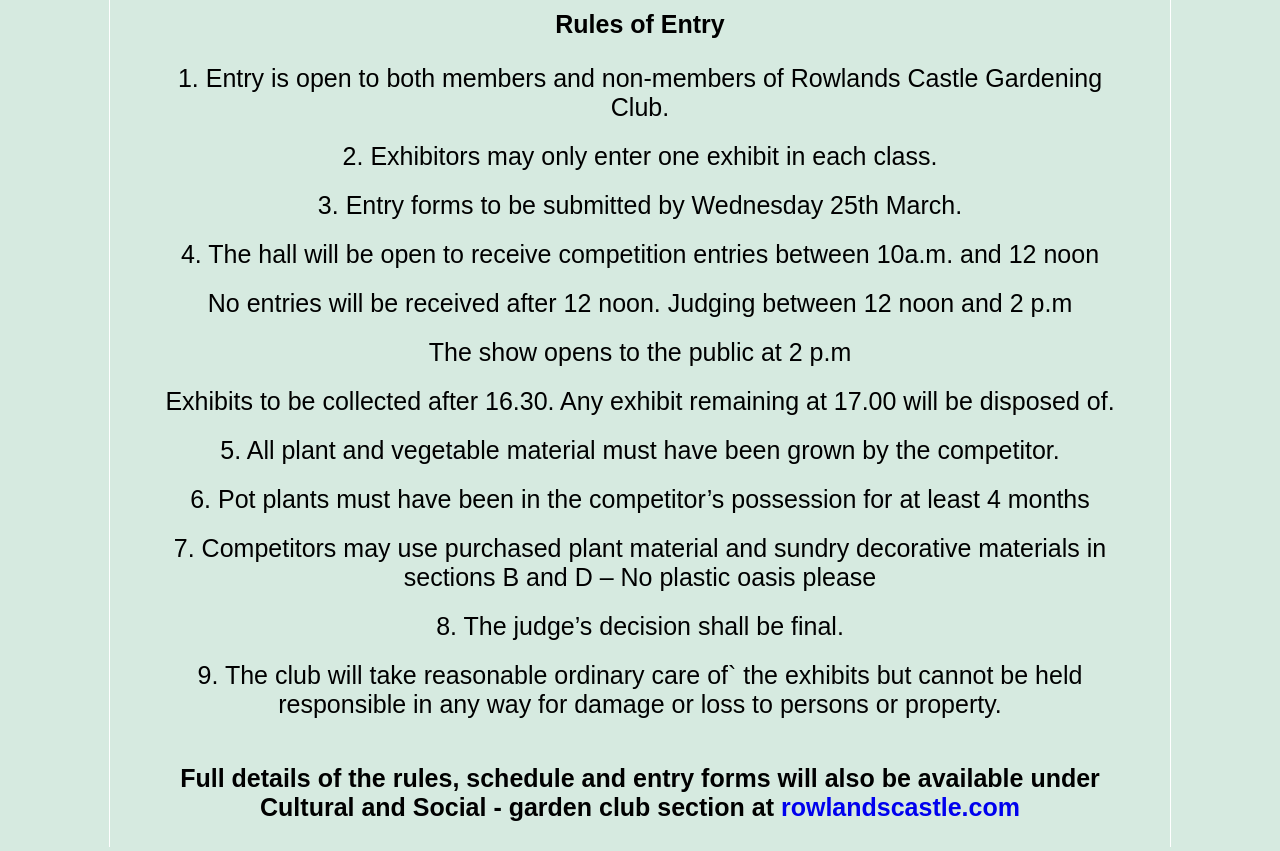
<file: springShow/SpringShow.html>
<!DOCTYPE html>
<html lang="en">
<head>
    <meta charset="UTF-8">
    <meta name="viewport" content="width=device-width, initial-scale=1.0">
    <title>Rowlands Castle Gardening Club</title>
    <link rel="icon" type="image/x-icon" href="../favicon.jpg">
    <link rel="stylesheet" href="../styles.css">
    <script src="../javascript.js"></script>
</head>
<body>
    <header>
        <a href="/"><img src="../banner.jpg"></a>
    </header>
    <main>

        <div class="small-screen-menu" onclick="menuDropdown()">
            <svg height="40" width="40" class="trigram">
                <rect fill="rgb(23 118 47)" width="34" height="6" x="3" y="7" rx="3" ry="3"></rect>
                <rect fill="rgb(23 118 47)" width="34" height="6" x="3" y="17" rx="3" ry="3"></rect>
                <rect fill="rgb(23 118 47)" width="34" height="6" x="3" y="27" rx="3" ry="3"></rect>
            </svg>
        </div>
        
<nav id="nav">
            <a href="/">
                <div class="home">
                    <svg xmlns="http://www.w3.org/2000/svg" x="0px" y="0px" width="32" height="32" viewBox="0 0 48 48">
                        <path d="M39.5,43h-9c-1.381,0-2.5-1.119-2.5-2.5v-9c0-1.105-0.895-2-2-2h-4c-1.105,0-2,0.895-2,2v9c0,1.381-1.119,2.5-2.5,2.5h-9	C7.119,43,6,41.881,6,40.5V21.413c0-2.299,1.054-4.471,2.859-5.893L23.071,4.321c0.545-0.428,1.313-0.428,1.857,0L39.142,15.52	C40.947,16.942,42,19.113,42,21.411V40.5C42,41.881,40.881,43,39.5,43z" fill="white"></path>
                    </svg>
                </div>
            </a>
            <a href="../programme.html">
                <div class="link">Programme</div>
            </a>
            <a href="../committee.html">
                <div class="link">Committee</div>
            </a>
            <a href="../membership.html">
                <div class="link">Membership</div>
            </a>



            <div>
                <div class="link show spring-show" style="margin-bottom: 0" onclick="dropdown('spring')">
                    <div class="menu-text hort">Spring Show</div>
                    <svg class="hort-arrow" xmlns="http://www.w3.org/2000/svg" fill="white" height="40" width="16" version="1.1">
                        <polygon points="0,18 16,18 8,28" fill="white"></polygon>
                    </svg>

                </div>
                <div class="dropdown-content spring-dropdown-content">
                    <a href="./SpringShow.html"><div class="sub-link-spring">Info</div></a>

                    <a href="./ShowSchedule.html"><div class="sub-link-spring">Schedule</div></a>
                        
                    <a href="./Spring_Show_Entry_Form.docx" download><div class="sub-link-spring">Entry Form</div></a>

                </div>
            </div>




            <div>
                <div class="link show hort-show" id="hort-show" onclick="dropdown('hort')">
                    <div class="menu-text hort">Horticultural Show</div>
                    <svg class="hort-arrow" xmlns="http://www.w3.org/2000/svg" fill="white" height="40" width="16" version="1.1">
                        <polygon points="0,18 16,18 8,28" fill="white"></polygon>
                    </svg>

                </div>
                <div class="dropdown-content hort-dropdown-content">
                    <a href="./summerShow/horticulturalShow.html"><div class="sub-link">Info</div></a>

                    <a href="./summerShow/ShowSchedule.html"><div class="sub-link">Schedule</div></a>
                        

                   
                    <div class="sub-link downloads hort-downloads" onclick="downloadsDropdown('hort')">
                        <div class="menu-text">Downloads</div>
                        <svg style="margin-right: -7px" xmlns="http://www.w3.org/2000/svg" fill="white" height="40" width="16" version="1.1">
                            <polygon points="0,18 16,18 8,28" fill="white"></polygon>
                        </svg>
                    </div>
                    
                    <div class="downloads-dropdown hort-downloads-dropdown">
                        <a href="../summerShow/entry_forms.pdf" download><div class="sub-sub-link">Entry Forms</div></a>
                        <a href="../summerShow/garden_show.pdf" download><div class="sub-sub-link">Garden Entries</div></a>
                    </div>
                </div>
            </div>
            
        </nav>

        <div class="container spring-mobile">
            <div class="margin-left"></div>
            <div class="text">

                <img style="width: 70%" src="spring_image.png">

                <h1 style="color: red">CELEBRATING OUR 10TH ANNIVERSARY</h1>

                
                <p class="sub-heading">at St. John's Church Centre</p>
                <p>120 Redhill Road, Rowlands Castle, PO9 6DF <a href="https://maps.app.goo.gl/jYCnTjkXiHYMrGtn9" target="_blank"><svg xmlns="http://www.w3.org/2000/svg" width="25px" height="25px" viewBox="0 0 16 16" fill="none">
                <path fill-rule="evenodd" clip-rule="evenodd" d="M3.37892 10.2236L8 16L12.6211 10.2236C13.5137 9.10788 14 7.72154 14 6.29266V6C14 2.68629 11.3137 0 8 0C4.68629 0 2 2.68629 2 6V6.29266C2 7.72154 2.4863 9.10788 3.37892 10.2236ZM8 8C9.10457 8 10 7.10457 10 6C10 4.89543 9.10457 4 8 4C6.89543 4 6 4.89543 6 6C6 7.10457 6.89543 8 8 8Z" fill="#000000"/>
                </svg></a></p>
                <h1>Saturday 28th March 2026</h1>

                
                <p><i>Competition Entries 10.00 - 12.00</i></p>
                <p><i>Judging 12.00 - 14.00</i></p>
                <p><i>Public Entry 14.00 - 16.30</i></p>
                <p><i>Entries Close Wednesday 25th March 2026</i></p>
                <br>
                <p>Submit entry forms to:</p>        
                <p>Fiona Charlesworth, 1 Yardlea Close, Rowlands Castle</p>
                <p>Cathy Tyrrell, 85A Finchdean Road, Rowlands Castle</p>
                <p>Show Secretary Catherine Tyrrell</p>
                <br>
                <p class="sub-heading">Rules of Entry</p>
                <ol>
                    <li>1. Entry is open to both members and non-members of Rowlands Castle Gardening Club.</li>
                    <li>2. Exhibitors may only enter one exhibit in each class.</li>
                    <li>3. Entry forms to be submitted by Wednesday 25th March.</li>
                    <li>4. The hall will be open to receive competition entries between 10a.m. and 12 noon</li>
                    <li>No entries will be received after 12 noon. Judging between 12 noon and 2 p.m</li>
                    <li>The show opens to the public at 2 p.m</li>
                    <li>Exhibits to be collected after 16.30. Any exhibit remaining at 17.00 will be disposed of.</li>
                    <li>5. All plant and vegetable material must have been grown by the competitor.</li>
                    <li>6. Pot plants must have been in the competitor’s possession for at least 4 months</li>
                    <li>7. Competitors may use purchased plant material and sundry decorative materials in sections B and D – No plastic oasis please</li>
                    <li>8. The judge’s decision shall be final.</li>
                    <li>9. The club will take reasonable ordinary care of` the exhibits but cannot be held responsible in any way for damage or loss to persons or property.</li>

                </ol>
                <p class="sub-heading">Full details of the rules, schedule and entry forms will also be available 
                    under Cultural and Social - garden club section at <a href="https://www.rowlandscastle.com/">rowlandscastle.com</a></p>    
            </div>
            <div class="margin-right"></div>
        </div>
    </main>
    
</body>
<script>
    dropdownMenu = true;
    if(window.innerWidth >= 900)
    {
        checkMenu();
    }        
</script>
</html>
</file>
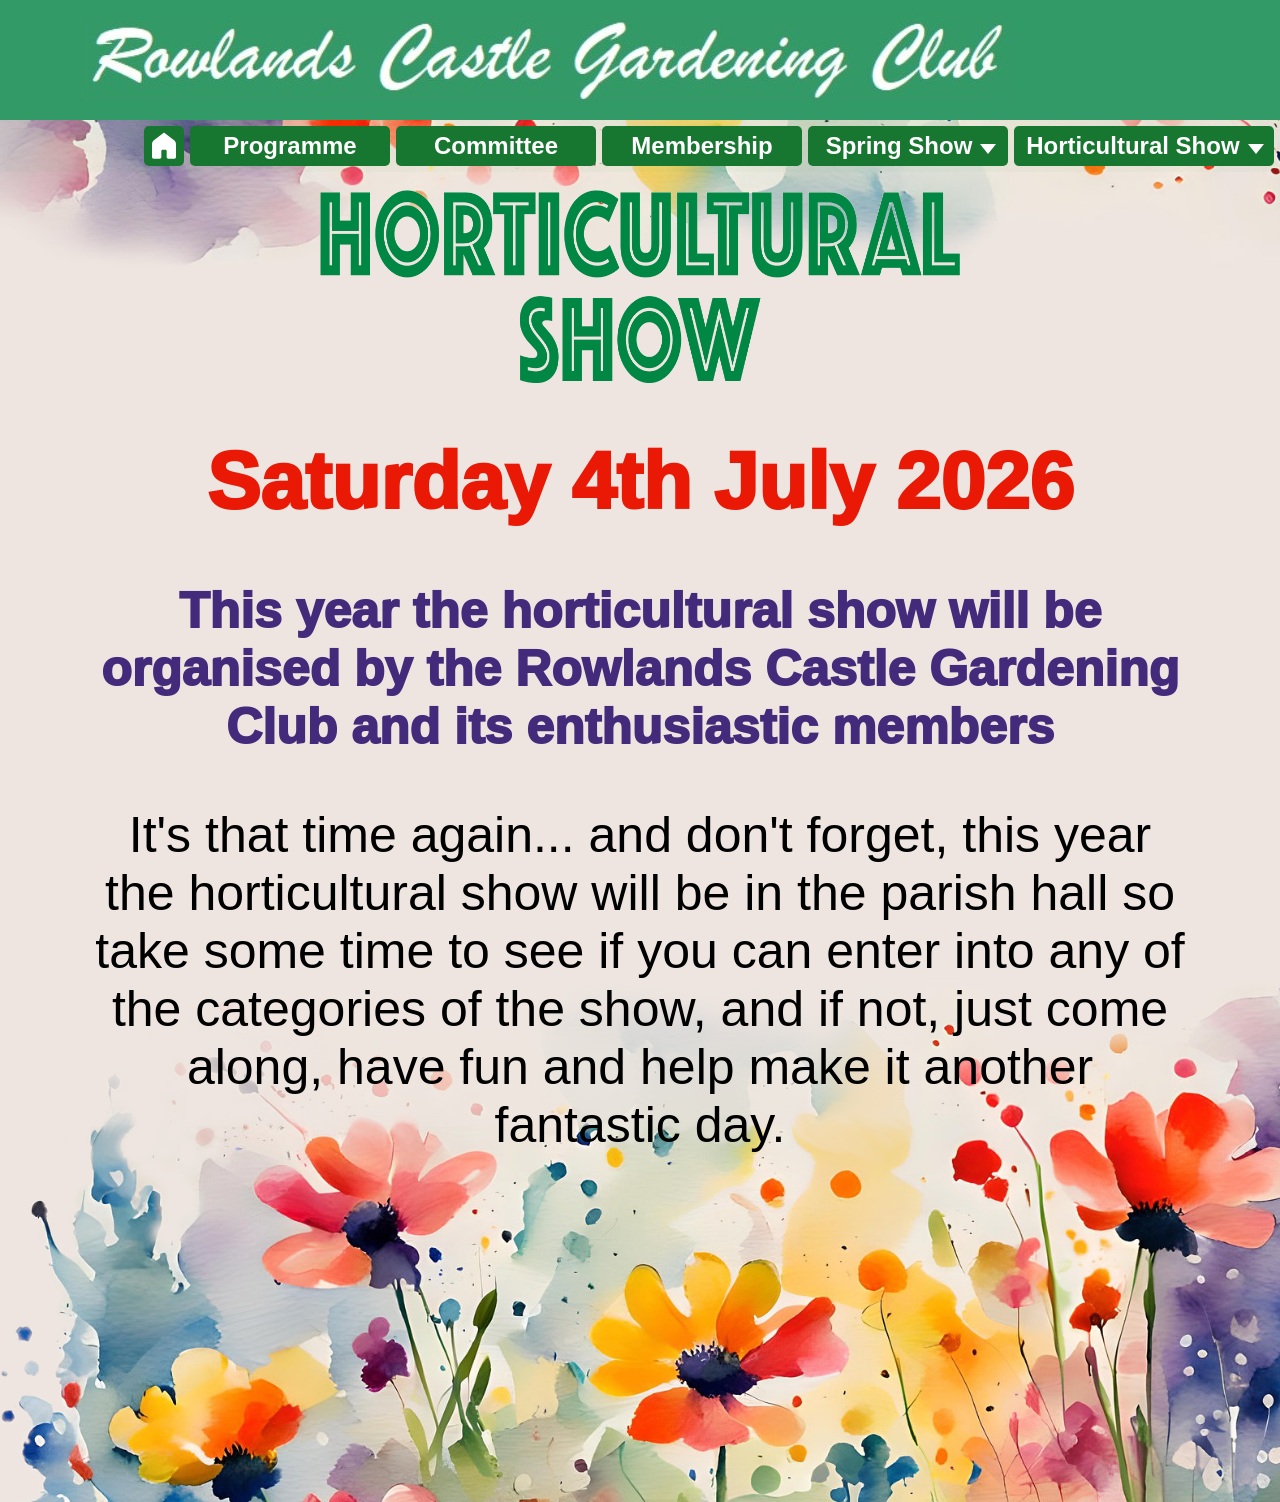
<file: summerShow/horticulturalShow.html>
<!DOCTYPE html>
<html lang="en">
<head>
    <meta charset="UTF-8">
    <meta name="viewport" content="width=device-width, initial-scale=1.0">
    <title>Rowlands Castle Gardening Club</title>
    <link rel="icon" type="image/x-icon" href="../favicon.jpg">
    <link rel="stylesheet" href="../styles.css">
    <script src="../javascript.js"></script>
    <style>
       
        a
        {
            
            color: black;
        }
    </style>
</head>
<body id="hort-body">
    <header>
        <a href="/"><img src="../banner.jpg"></a>
    </header>
    <main>

        <div class="small-screen-menu" onclick="menuDropdown()">
            <svg height="40" width="40" class="trigram">
                <rect fill="rgb(23 118 47)" width="34" height="6" x="3" y="7" rx="3" ry="3"></rect>
                <rect fill="rgb(23 118 47)" width="34" height="6" x="3" y="17" rx="3" ry="3"></rect>
                <rect fill="rgb(23 118 47)" width="34" height="6" x="3" y="27" rx="3" ry="3"></rect>
            </svg>
        </div>
        
        <nav id="nav">
            <a href="/">
                <div class="home">
                    <svg xmlns="http://www.w3.org/2000/svg" x="0px" y="0px" width="32" height="32" viewBox="0 0 48 48">
                        <path d="M39.5,43h-9c-1.381,0-2.5-1.119-2.5-2.5v-9c0-1.105-0.895-2-2-2h-4c-1.105,0-2,0.895-2,2v9c0,1.381-1.119,2.5-2.5,2.5h-9	C7.119,43,6,41.881,6,40.5V21.413c0-2.299,1.054-4.471,2.859-5.893L23.071,4.321c0.545-0.428,1.313-0.428,1.857,0L39.142,15.52	C40.947,16.942,42,19.113,42,21.411V40.5C42,41.881,40.881,43,39.5,43z" fill="white"></path>
                    </svg>
                </div>
            </a>
            <a href="../programme.html">
                <div class="link">Programme</div>
            </a>
            <a href="../committee.html">
                <div class="link">Committee</div>
            </a>
            <a href="../membership.html">
                <div class="link">Membership</div>
            </a>



            <div>
                <div class="link show spring-show" style="margin-bottom: 0" onclick="dropdown('spring')">
                    <div class="menu-text hort">Spring Show</div>
                    <svg class="hort-arrow" xmlns="http://www.w3.org/2000/svg" fill="white" height="40" width="16" version="1.1">
                        <polygon points="0,18 16,18 8,28" fill="white"></polygon>
                    </svg>

                </div>
                <div class="dropdown-content spring-dropdown-content">
                    <a href="../springShow/SpringShow.html"><div class="sub-link-spring">Info</div></a>

                    <a href="../springShow/ShowSchedule.html"><div class="sub-link-spring">Schedule</div></a>
                        
                    <a href="../springShow/Spring_Show_Entry_Form.docx" download><div class="sub-link-spring">Entry Form</div></a>

                </div>
            </div>




            <div>
                <div class="link show hort-show" id="hort-show" onclick="dropdown('hort')">
                    <div class="menu-text hort">Horticultural Show</div>
                    <svg class="hort-arrow" xmlns="http://www.w3.org/2000/svg" fill="white" height="40" width="16" version="1.1">
                        <polygon points="0,18 16,18 8,28" fill="white"></polygon>
                    </svg>

                </div>
                <div class="dropdown-content hort-dropdown-content">
                    <a href="./horticulturalShow.html"><div class="sub-link">Info</div></a>

                    <a href="./ShowSchedule.html"><div class="sub-link">Schedule</div></a>
                        

                   
                    <div class="sub-link downloads hort-downloads" onclick="downloadsDropdown('hort')">
                        <div class="menu-text">Downloads</div>
                        <svg style="margin-right: -7px" xmlns="http://www.w3.org/2000/svg" fill="white" height="40" width="16" version="1.1">
                            <polygon points="0,18 16,18 8,28" fill="white"></polygon>
                        </svg>
                    </div>
                    
                    <div class="downloads-dropdown hort-downloads-dropdown">
                        <a href="./entry_forms.pdf" download><div class="sub-sub-link">Entry Forms</div></a>
                        <a href="./garden_show.pdf" download><div class="sub-sub-link">Garden Entries</div></a>
                    </div>
                </div>
            </div>
            
        </nav>
        <img src="topImage.png" id="top-image">
        
        <div id="hort-container">
            <img id="title" src="title.png">
            <div id="hort-content">
               
                <h1 id="hort-text-1">Saturday 4th July 2026</h1>
                <h2 id="hort-text-2">This year the horticultural show will be organised by the Rowlands Castle Gardening Club and its enthusiastic members</h2>
                <p id="hort-text-3">
                    It's that time again... and don't forget, this year 
                    the horticultural show will be in the <span id="parish"><a href="https://maps.app.goo.gl/NLtiKFpQpnJ1QayS7" target="_blank">parish hall</a></span> 
                    so take some time to see if you can enter into 
                    any of the categories of the show, and if not, 
                    just come along, have fun and help make it 
                    another fantastic day.
                </p>
            </div>
           
        </div>
        
        <div id="bottom-image">
            <img src="flowerImage.png"  >
        </div>
        
    </main>
    
</body>
<script>
    dropdownMenu = true;
</script>
</html>
</file>
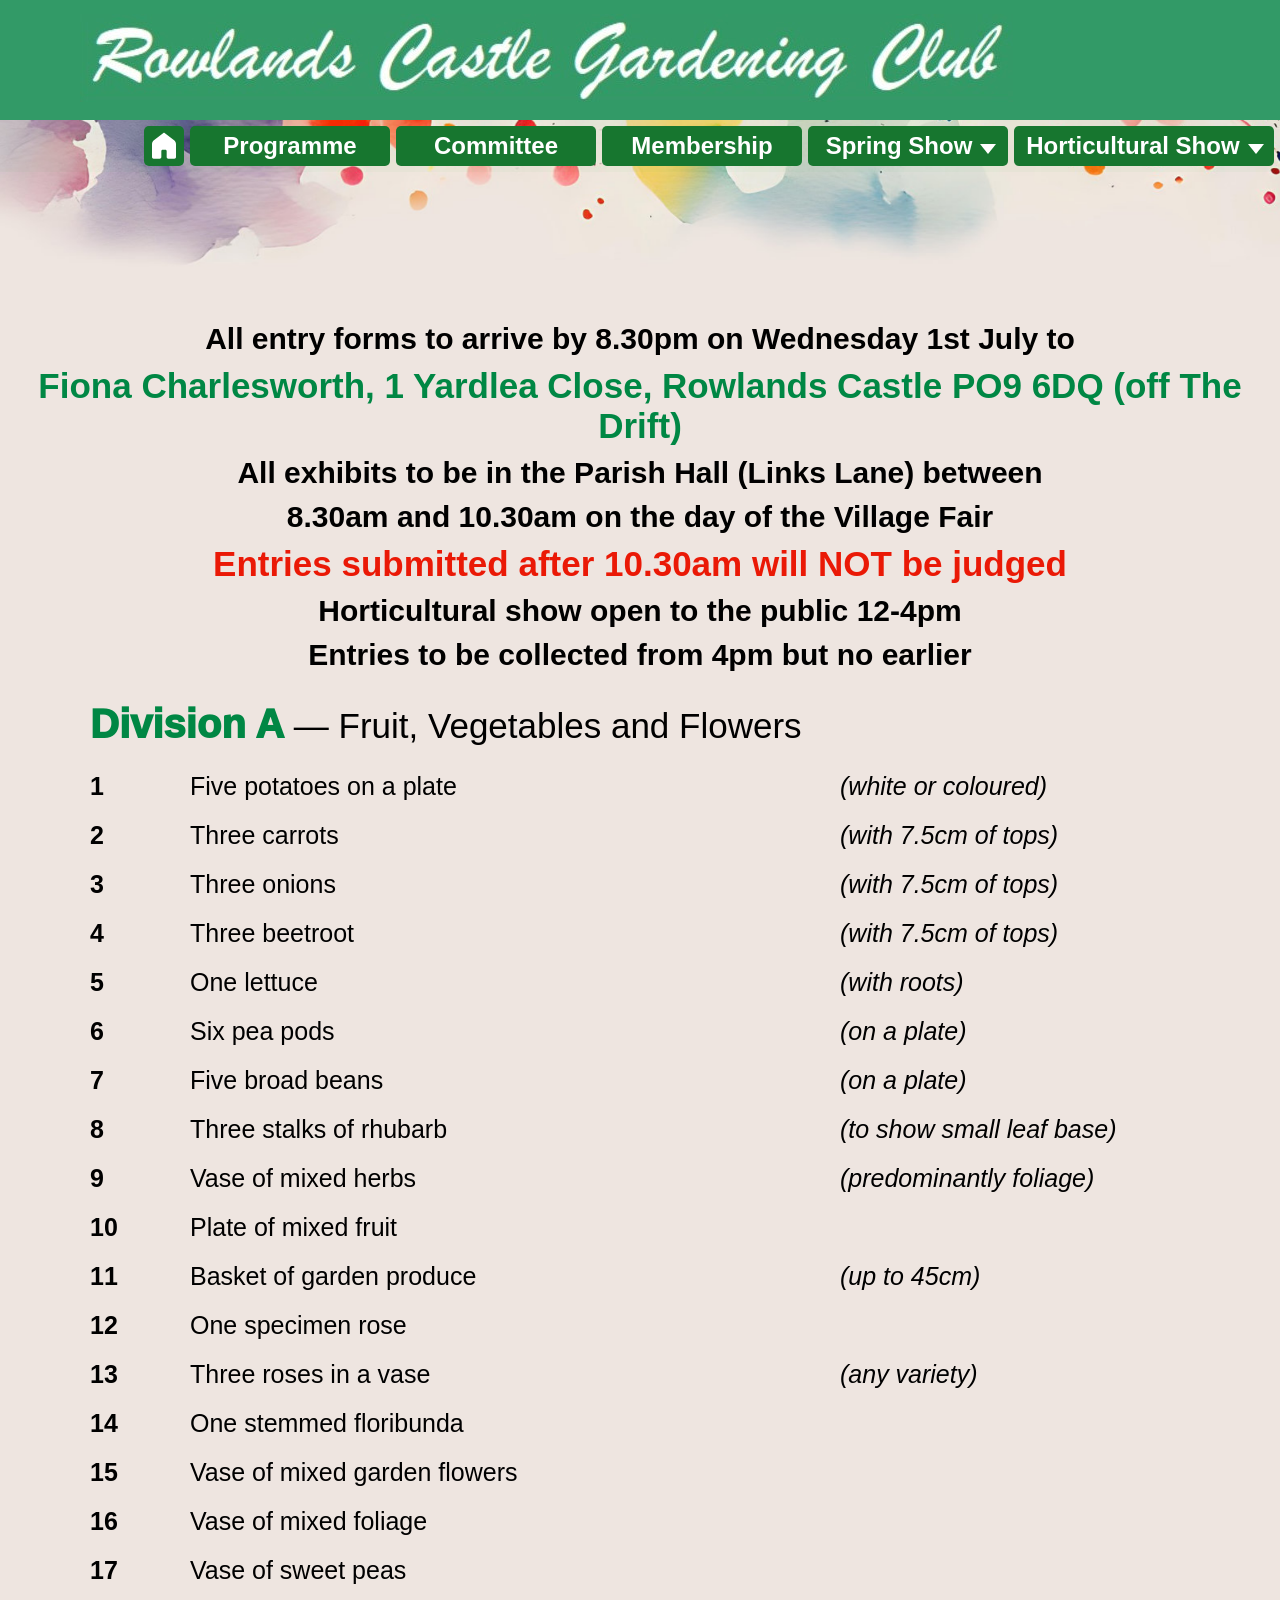
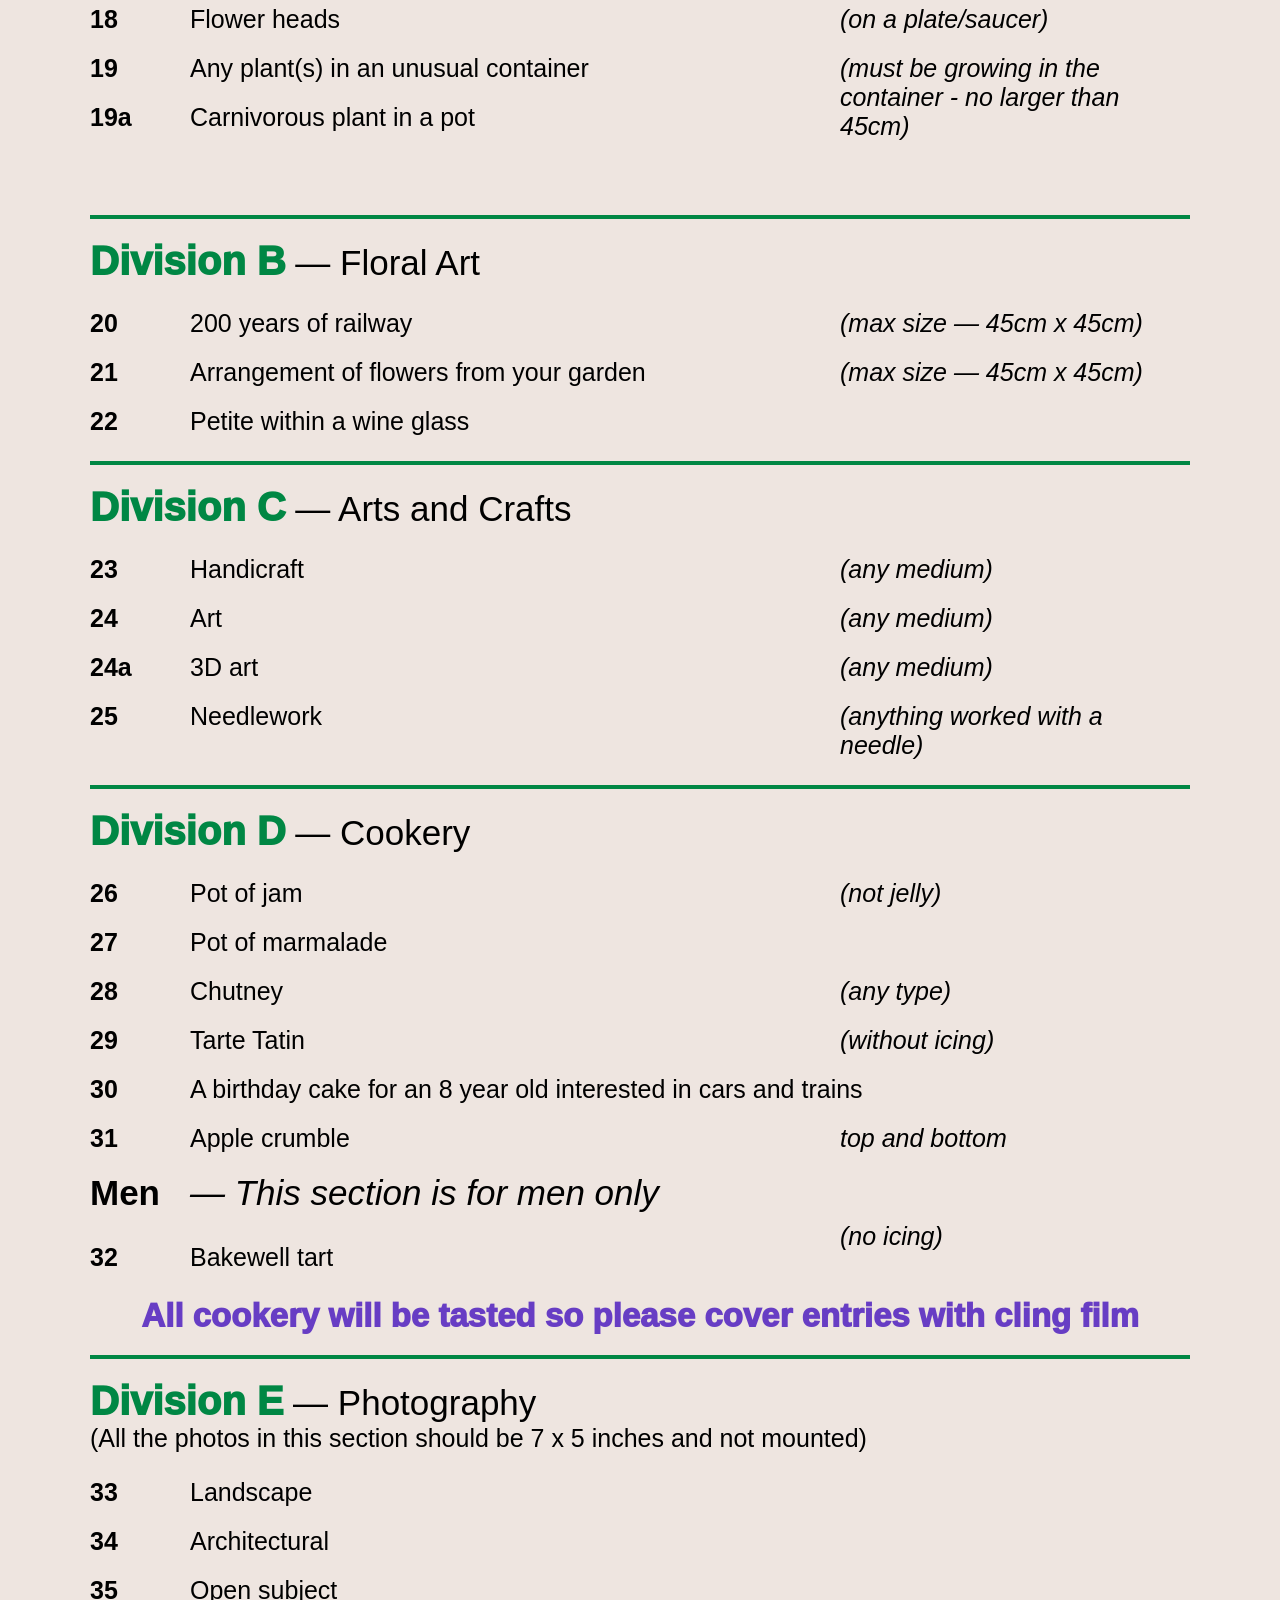
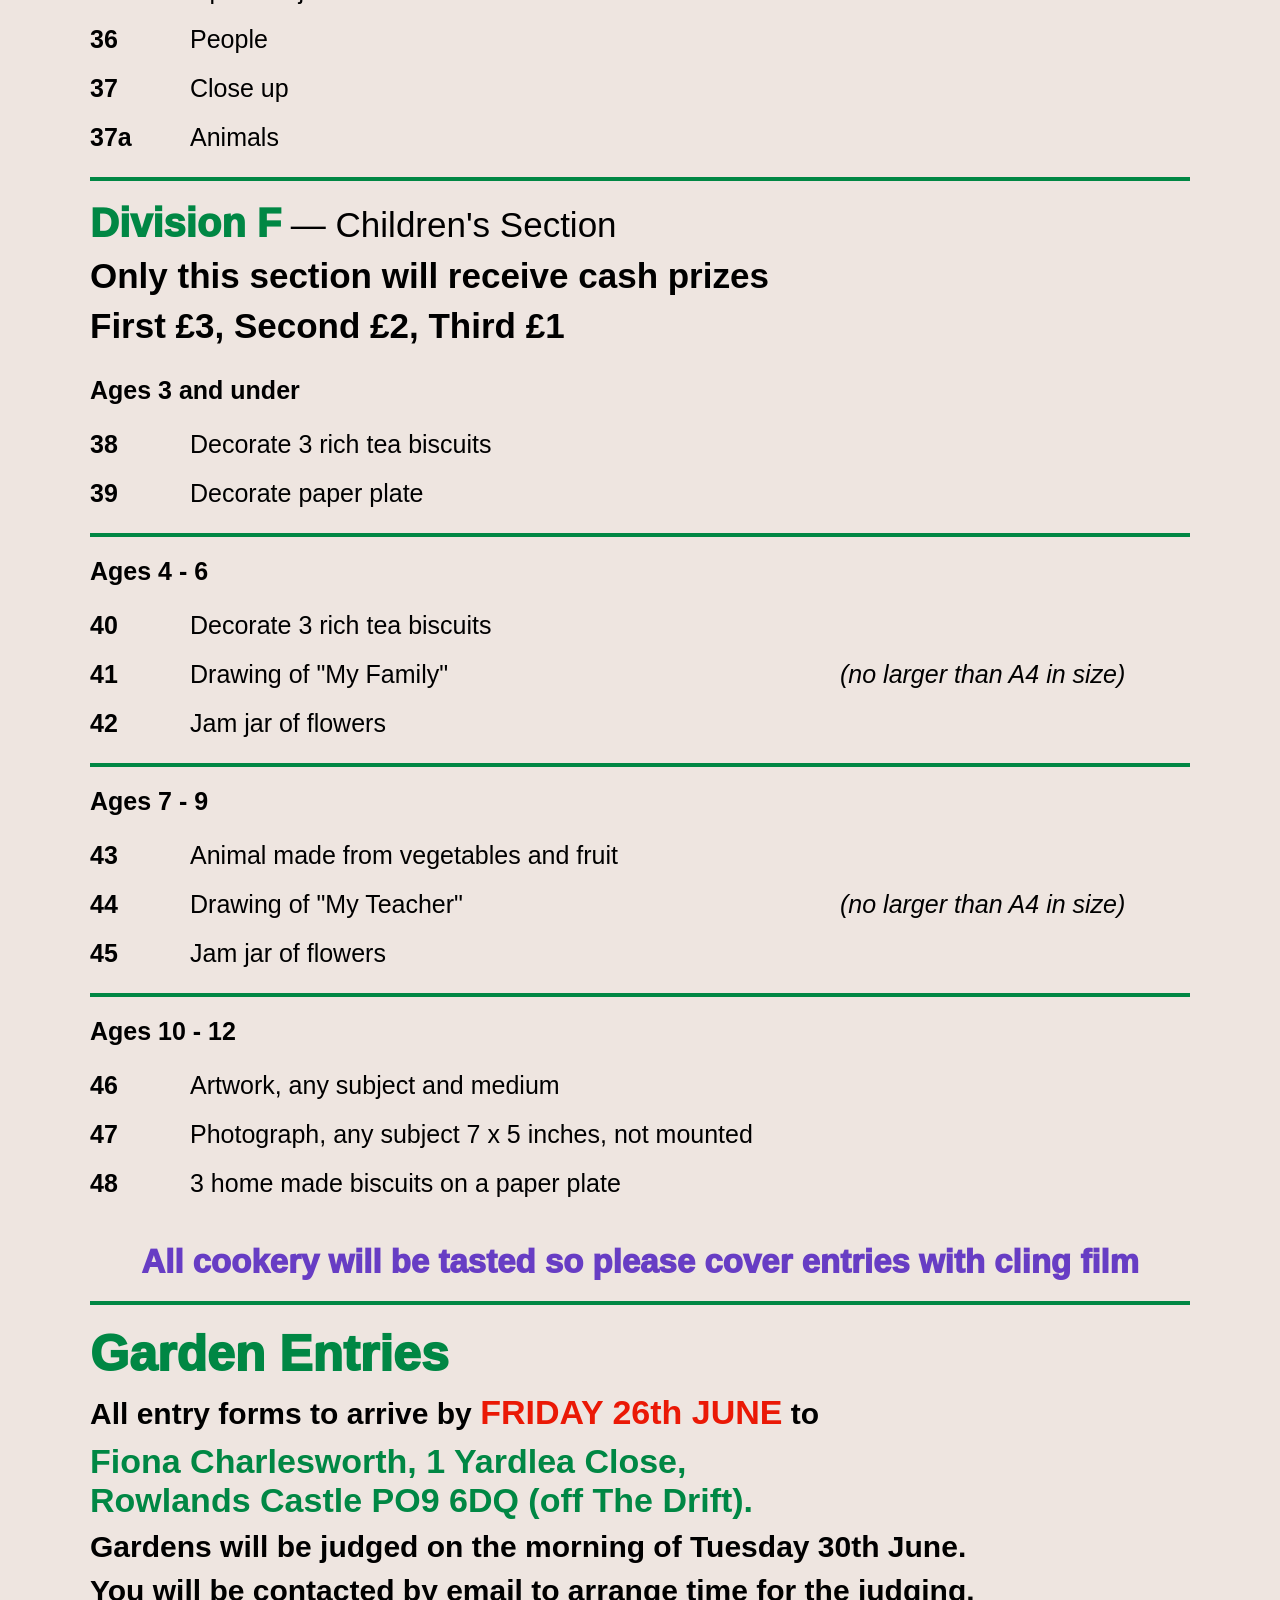
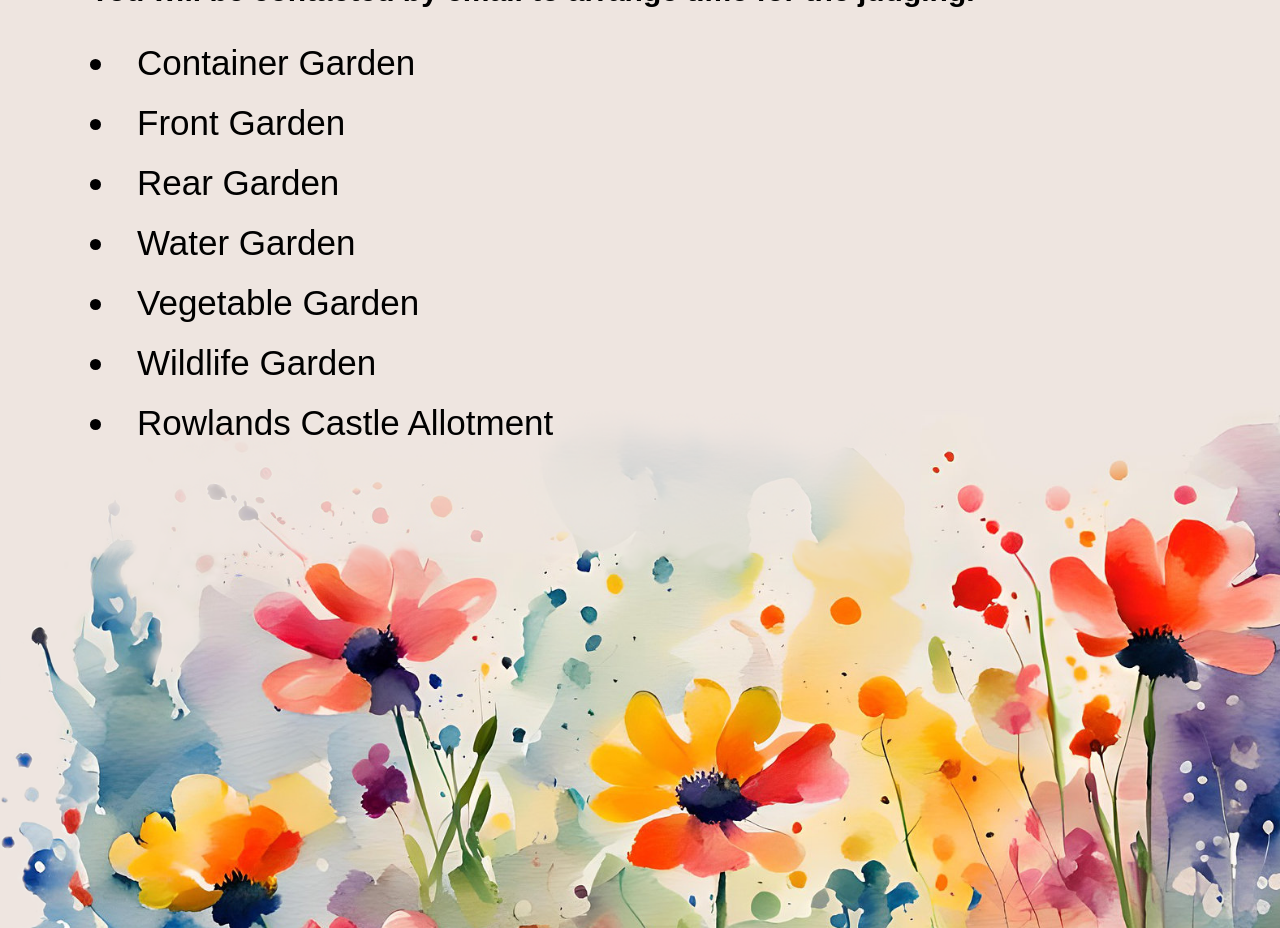
<file: summerShow/ShowSchedule.html>
<!DOCTYPE html>
<html lang="en">
<head>
    <meta charset="UTF-8">
    <meta name="viewport" content="width=device-width, initial-scale=1.0">
    <title>Rowlands Castle Gardening Club</title>
    <link rel="icon" type="image/x-icon" href="../favicon.jpg">
    <link rel="stylesheet" href="../styles.css">
    <script src="../javascript.js"></script>
</head>
<body id="hort-body">
    <header>
        <a href="/"><img src="../banner.jpg"></a>
    </header>
    <main>

        <div class="small-screen-menu" onclick="menuDropdown()">
            <svg height="40" width="40" class="trigram">
                <rect fill="rgb(23 118 47)" width="34" height="6" x="3" y="7" rx="3" ry="3"></rect>
                <rect fill="rgb(23 118 47)" width="34" height="6" x="3" y="17" rx="3" ry="3"></rect>
                <rect fill="rgb(23 118 47)" width="34" height="6" x="3" y="27" rx="3" ry="3"></rect>
            </svg>
        </div>
        
        <nav id="nav">
            <a href="/">
                <div class="home">
                    <svg xmlns="http://www.w3.org/2000/svg" x="0px" y="0px" width="32" height="32" viewBox="0 0 48 48">
                        <path d="M39.5,43h-9c-1.381,0-2.5-1.119-2.5-2.5v-9c0-1.105-0.895-2-2-2h-4c-1.105,0-2,0.895-2,2v9c0,1.381-1.119,2.5-2.5,2.5h-9	C7.119,43,6,41.881,6,40.5V21.413c0-2.299,1.054-4.471,2.859-5.893L23.071,4.321c0.545-0.428,1.313-0.428,1.857,0L39.142,15.52	C40.947,16.942,42,19.113,42,21.411V40.5C42,41.881,40.881,43,39.5,43z" fill="white"></path>
                    </svg>
                </div>
            </a>
            <a href="../programme.html">
                <div class="link">Programme</div>
            </a>
            <a href="../committee.html">
                <div class="link">Committee</div>
            </a>
            <a href="../membership.html">
                <div class="link">Membership</div>
            </a>



            <div>
                <div class="link show spring-show" style="margin-bottom: 0" onclick="dropdown('spring')">
                    <div class="menu-text hort">Spring Show</div>
                    <svg class="hort-arrow" xmlns="http://www.w3.org/2000/svg" fill="white" height="40" width="16" version="1.1">
                        <polygon points="0,18 16,18 8,28" fill="white"></polygon>
                    </svg>

                </div>
                <div class="dropdown-content spring-dropdown-content">
                    <a href="../springShow/SpringShow.html"><div class="sub-link-spring">Info</div></a>

                    <a href="../springShow/ShowSchedule.html"><div class="sub-link-spring">Schedule</div></a>
                        
                    <a href="../springShow/Spring_Show_Entry_Form.docx" download><div class="sub-link-spring">Entry Form</div></a>

                </div>
            </div>




            <div>
                <div class="link show hort-show" id="hort-show" onclick="dropdown('hort')">
                    <div class="menu-text hort">Horticultural Show</div>
                    <svg class="hort-arrow" xmlns="http://www.w3.org/2000/svg" fill="white" height="40" width="16" version="1.1">
                        <polygon points="0,18 16,18 8,28" fill="white"></polygon>
                    </svg>

                </div>
                <div class="dropdown-content hort-dropdown-content">
                    <a href="./horticulturalShow.html"><div class="sub-link">Info</div></a>

                    <a href="./ShowSchedule.html"><div class="sub-link">Schedule</div></a>
                        

                   
                    <div class="sub-link downloads hort-downloads" onclick="downloadsDropdown('hort')">
                        <div class="menu-text">Downloads</div>
                        <svg style="margin-right: -7px" xmlns="http://www.w3.org/2000/svg" fill="white" height="40" width="16" version="1.1">
                            <polygon points="0,18 16,18 8,28" fill="white"></polygon>
                        </svg>
                    </div>
                    
                    <div class="downloads-dropdown hort-downloads-dropdown">
                        <a href="./entry_forms.pdf" download><div class="sub-sub-link">Entry Forms</div></a>
                        <a href="./garden_show.pdf" download><div class="sub-sub-link">Garden Entries</div></a>
                    </div>
                </div>
            </div>
            
        </nav>


        <img src="topImage.png" id="top-image-schedule">
<div id="schedule-info-container">
    <div class="schedule-info">All entry forms to arrive by 8.30pm on Wednesday 1st July to</div>
    <div class="schedule-info-heading" style="color: rgb(0, 135, 68);">Fiona Charlesworth, 1 Yardlea Close, Rowlands Castle PO9 6DQ (off The Drift)</div>
    <div class="schedule-info">All exhibits to be in the Parish Hall (Links Lane) between</div>
    <div class="schedule-info">8.30am and 10.30am on the day of the Village Fair</div>
    <div class="schedule-info-heading" style="color: rgb(234, 25, 6);">Entries submitted after 10.30am will NOT be judged</div>
    <div class="schedule-info">Horticultural show open to the public 12-4pm</div>
    <div class="schedule-info" style="margin-bottom: 30px">Entries to be collected from 4pm but no earlier</div>

</div>

        <div id="schedule-content">
            
            <div class="schedule-section">
                <div class="schedule-heading"><span class="division">Division A</span> — Fruit, Vegetables and Flowers</div>
                <div class="schedule-container">
                    <div class="schedule-numbers">
                        <ol>
                            <li>1</li>
                            <li>2</li>
                            <li>3</li>
                            <li>4</li>
                            <li>5</li>
                            <li>6</li>
                            <li>7</li>
                            <li>8</li>
                            <li>9</li>
                            <li>10</li>
                            <li>11</li>
                            <li>12</li>
                            <li>13</li>
                            <li>14</li>
                            <li>15</li>
                            <li>16</li>
                            <li>17</li>
                            <li>18</li>
                            <li>19</li>
                            <li>19a</li>
                        </ol>
                    </div>
                    <div class="schedule-text">
                        <ol>
                            <li>Five potatoes on a plate</li>
                            <li>Three carrots</li>
                            <li>Three onions</li>
                            <li>Three beetroot</li>
                            <li>One lettuce</li>
                            <li>Six pea pods</li>
                            <li>Five broad beans</li>
                            <li>Three stalks of rhubarb</li>
                            <li>Vase of mixed herbs</li>
                            <li>Plate of mixed fruit</li>
                            <li>Basket of garden produce</li>
                            <li>One specimen rose</li>
                            <li>Three roses in a vase</li>
                            <li>One stemmed floribunda</li>
                            <li>Vase of mixed garden flowers</li>
                            <li>Vase of mixed foliage</li>
                            <li>Vase of sweet peas</li>
                            <li>Flower heads</li>
                            <li>Any plant(s) in an unusual container</li>
                            <li>Carnivorous plant in a pot</li>
                        </ol>
                    </div>
                    <div class="schedule-note">
                        <ol>
                            <li>(white or coloured)</li>
                            <li>(with 7.5cm of tops)</li>
                            <li>(with 7.5cm of tops)</li>
                            <li>(with 7.5cm of tops)</li>
                            <li>(with roots)</li>
                            <li>(on a plate)</li>
                            <li>(on a plate)</li>
                            <li>(to show small leaf base)</li>
                            <li>(predominantly foliage)</li>
                            <li class="empty-note">—</li>
                            <li>(up to 45cm)</li>
                            <li class="empty-note">—</li>
                            <li>(any variety)</li>
                            <li class="empty-note">—</li>
                            <li class="empty-note">—</li>
                            <li class="empty-note">—</li>
                            <li class="empty-note">—</li>
                            <li>(on a plate/saucer)</li>
                            <li>(must be growing in the container - no larger than 45cm)</li>
                            <li class="empty-note">—</li>
                        </ol>
                    </div>
                </div>
            </div>
            <div class="schedule-section">
                <div class="schedule-heading"><span class="division">Division B</span> — Floral Art</div>
                <div class="schedule-container">
                    <div class="schedule-numbers">
                        <ol>
                            <li>20</li>
                            <li>21</li>
                            <li>22</li>
                        </ol>
                    </div>
                    <div class="schedule-text">
                        <ol>
                            <li>200 years of railway</li>
                            <li class="nowrap">Arrangement of flowers from your garden</li>
                            <li>Petite within a wine glass</li>
                        </ol>
                    </div>
                    <div class="schedule-note">
                        <ol>
                            <li>(max size — 45cm x 45cm)</li>
                            <li>(max size — 45cm x 45cm)</li>
                            <li class="empty-note">—</li>
                        </ol>
                    </div>
                </div>
            </div>
            <div class="schedule-section">
                <div class="schedule-heading"><span class="division">Division C</span> — Arts and Crafts</div>
                <div class="schedule-container">
                    <div class="schedule-numbers">
                        <ol>
                            <li>23</li>
                            <li>24</li>
                            <li>24a</li>
                            <li>25</li>
                        </ol>
                    </div>
                    <div class="schedule-text">
                        <ol>
                            <li>Handicraft</li>
                            <li>Art</li>
                            <li>3D art</li>
                            <li>Needlework</li>
                        </ol>
                    </div>
                    <div class="schedule-note">
                        <ol>
                            <li>(any medium)</li>
                            <li>(any medium)</li>
                            <li>(any medium)</li>
                            <li>(anything worked with a needle)</li>
                        </ol>
                    </div>
                </div>
            </div>
            <div class="schedule-section">
                <div class="schedule-heading"><span class="division">Division D</span> — Cookery</div>
                <div class="schedule-container">
                    <div class="schedule-numbers">
                        <ol>
                            <li>26</li>
                            <li>27</li>
                            <li>28</li>
                            <li>29</li>
                            <li>30</li>
                            <li>31</li>
                            <li class="schedule-heading" id="men">Men</li>
                            <li>32</li>
                        </ol>
                    </div>
                    <div class="schedule-text">
                        <ol>
                            <li>Pot of jam</li>
                            <li>Pot of marmalade</li>
                            <li>Chutney</li>
                            <li>Tarte Tatin</li>
                            <li class="spacing1">A birthday cake for an 8 year old interested in cars and trains</li>
                            <li class="spacing2">Apple crumble</li>
                            <li class="schedule-heading" id="men-text">— This section is for men only</li>
                            <li>Bakewell tart</li>
                        </ol>
                    </div>
                    <div class="schedule-note">
                        <ol>
                            <li>(not jelly)</li>
                            <li class="empty-note">—</li>
                            <li>(any type)</li>
                            <li>(without icing)</li>
                            <li class="empty-note">—</li>
                            <li>top and bottom</li>
                            <li class="empty-note">—</li>
                            <li>(no icing)</li>
                        </ol>
                    </div>
                </div>
                <div class="cookery-notice"> All cookery will be tasted so please cover entries with cling film </div>
            </div> 
            
            <div class="schedule-section">
                <div class="schedule-heading"><span class="division">Division E</span> — Photography</div>
                <div>(All the photos in this section should be 7 x 5 inches and not mounted)</div>
                <div class="schedule-container">
                    <div class="schedule-numbers">
                        <ol>
                            <li>33</li>
                            <li>34</li>
                            <li>35</li>
                            <li>36</li>
                            <li>37</li>
                            <li>37a</li>
                        </ol>
                    </div>
                    <div class="schedule-text">
                        <ol>
                            <li>Landscape</li>
                            <li>Architectural</li>
                            <li>Open subject</li>
                            <li>People</li>
                            <li>Close up</li>
                            <li>Animals</li>
                        </ol>
                    </div>
                    <div class="schedule-note"></div>
                </div>
            </div>
            <div class="schedule-section">
                <div class="schedule-heading"><span class="division">Division F</span> — Children's Section</div>
                <div class="schedule-heading" id="cash-prizes">Only this section will receive cash prizes</div>
                <div class="schedule-heading" id="cash-prizes-info">First £3, Second £2, Third £1</div>
                <div style="font-weight: bold;">Ages 3 and under</div>
                <div class="schedule-container">
                    <div class="schedule-numbers">
                        <ol>
                            <li>38</li>
                            <li>39</li>
                        </ol>
                    </div>
                    <div class="schedule-text">
                        <ol>
                            <li>Decorate 3 rich tea biscuits</li>
                            <li>Decorate paper plate</li>
                        </ol>
                    </div>
                    <div class="schedule-note"></div>
                </div>
            </div>
            <div class="schedule-section">
                <div style="font-weight: bold;">Ages 4 - 6</div>
                <div class="schedule-container">
                    <div class="schedule-numbers">
                        <ol>
                            <li>40</li>
                            <li>41</li>
                            <li>42</li>
                        </ol>
                    </div>
                    <div class="schedule-text">
                        <ol>
                            <li>Decorate 3 rich tea biscuits</li>
                            <li>Drawing of "My Family"</li>
                            <li>Jam jar of flowers</li>
                        </ol>
                    </div>
                    <div class="schedule-note">
                        <ol>
                            <li class="empty-note">—</li>
                            <li>(no larger than A4 in size)</li>
                            <li class="empty-note">—</li>
                        </ol>
                    </div>
                </div>
            </div>
            <div class="schedule-section">
                <div style="font-weight: bold;">Ages 7 - 9</div>
                <div class="schedule-container">
                    <div class="schedule-numbers">
                        <ol>
                            <li>43</li>
                            <li>44</li>
                            <li>45</li>
                        </ol>
                    </div>
                    <div class="schedule-text">
                        <ol>
                            <li class="nowrap">Animal made from vegetables and fruit</li>
                            <li>Drawing of "My Teacher"</li>
                            <li>Jam jar of flowers</li>
                        </ol>
                    </div>
                    <div class="schedule-note">
                        <ol>
                            <li class="empty-note">—</li>
                            <li>(no larger than A4 in size)</li>
                            <li class="empty-note">—</li>
                        </ol>
                    </div>
                </div>
            </div>
            <div class="schedule-section" style="border-bottom: 0;">
                <div style="font-weight: bold;">Ages 10 - 12</div>
                <div class="schedule-container">
                    <div class="schedule-numbers">
                        <ol>
                            <li>46</li>
                            <li>47</li>
                            <li>48</li>
                        </ol>
                    </div>
                    <div class="schedule-text">
                        <ol>
                            <li>Artwork, any subject and medium</li>
                            <li class="nowrap">Photograph, any subject 7 x 5 inches, not mounted</li>
                            <li>3 home made biscuits on a paper plate</li>
                        </ol>
                    </div>
                    <div class="schedule-note"></div>
                </div>
            </div>
            <div class="cookery-notice">All cookery will be tasted so please cover entries with cling film</div>

            <div class="schedule-section" id="garden-section">
                <div class="division" id="garden-entries-heading">Garden Entries</div>
                <div class="schedule-container">

                    <div class="schedule-text" id="garden-entries">
                        <div class="garden-entries-info">All entry forms to arrive by <span class="garden-entries-info-heading" style="color:rgb(234, 25, 6)">FRIDAY 26th JUNE</span> to</div>
                        <div class="garden-entries-info-heading" style="color:rgb(0, 135, 68)">Fiona Charlesworth, 1 Yardlea Close, Rowlands Castle PO9 6DQ (off The Drift).</div>
                        <div class="garden-entries-info">Gardens will be judged on the morning of Tuesday 30th June.</div>
                        <div class="garden-entries-info">You will be contacted by email to arrange time for the judging.</div>
                        <ol class="schedule-heading">
                            <li>Container Garden</li>
                            <li>Front Garden</li>
                            <li>Rear Garden</li>
                            <li>Water Garden</li>
                            <li>Vegetable Garden</li>
                            <li>Wildlife Garden</li>
                            <li>Rowlands Castle Allotment</li>
                        </ol>
                    </div>
                    <div class="schedule-note"></div>
                </div>

            </div>


            </div>
        </div>
        <div id="bottom-image-schedule">
            <img src="flowerImage.png">
        </div>
    </main>
    
</body>
<script>
    dropdownMenu = true;      
</script>
</html>
</file>
<file: styles.css>
body
{
    display:flex;
    flex-direction: column;
    margin: 0;
    padding: 0;
    background-color: rgba(50, 154, 103, 0.2);
}

#hort-body
{
    background-color: rgb(238,229,224);
}

#parish:hover
{
    cursor:pointer;
}

#nav-hort
{
    background-color: rgb(17 145 43 / 7%);
}

.show
{
    color: white;
    line-height: 40px;
    text-align: center;
    font-family: Arial, sans-serif;
    font-size: 24px;
    font-weight: 600;
    border-radius: 5px;
    display: flex;
    justify-content: center;
    box-sizing: border-box;
    padding-right: 7%;
}

#hort-show
{
    width: 260px;
}


.schedule
{
    display: flex;
    justify-content: space-between;
    box-sizing: border-box;
    padding-right: 7%;
}

.downloads
{
    display: flex;
    justify-content: center;
    box-sizing: border-box;
    padding-right: 7%;
}

.downloads > .menu-text
{
    flex-grow: 0;
    position: relative;
    left: 12px;
}

.downloads > svg
{
    position: relative;
    left: 25px;
}

.schedule
{
    padding-left: 7%;
}

#schedule-content
{
    font-family: Helvetica, Arial, sans-serif;
    font-size:25px;
    display:flex;
    flex-direction: column; 
    align-items: center;
}

.schedule-section
{
    border-bottom: 4px  rgb(0, 135, 68) solid;
    margin-bottom: 20px;
}

.schedule-container
{
    display: flex;

}

.schedule-heading
{
    font-size: 35px;
}

#pat-carter
{
    font-style: italic; 
    margin: 10px 0;
}

#men
{
    font-weight: bold; 
    margin:10px 0 30px;
}

#men-text
{
    font-style: italic; 
    margin: 10px 0 30px;
}


.division
{
    color: rgb(0, 135, 68);
    font-weight: 1000;
    font-size: 40px;
}

.schedule-numbers
{
    width: 100px;
    font-weight:bold;
}

.schedule-text
{
    width: 650px;
}

.schedule-note
{
    width: 350px;
    font-style: italic;
}

.empty-note
{
    visibility: hidden;
}

.cookery-notice
{
    text-align: center;
    margin-bottom: 20px;
    font-size: 33px;
    color: rgb(103, 61, 196);
    font-weight: 1000;
}

li
{
    list-style-type: none;
    margin-bottom:20px;
}

.nowrap
{
    text-wrap: nowrap;
}

ol
{
    padding:0;
}

.menu-text
{
    flex-grow: 1;
}

#garden-entries li
{
    list-style-type: disc;
    list-style-position: inside;
}

#garden-entries
{
    width: 750px;
}

#garden-entries-heading
{
    font-size: 50px;
}

#garden-section
{
    border-top: 4px  rgb(0, 135, 68) solid;
    padding-top: 20px;
    border-bottom: 0;
}

header
{
    background-color: rgb(50, 154, 103); 
    flex-grow: 0;
    flex-basis: 120px;
    flex-shrink: 0;
    display: flex;
    align-items: center;
    padding-left: 80px;
    max-height: 15vw;

}

img
{
    max-width: 100%;
}

main
{
    flex-grow: 1;
    display: flex;
    flex-direction: column;
}

nav
{
    display: flex;
    justify-content: end;
    gap: 6px;
    padding: 6px 6px 6px 0;
    background-color: rgb(17 145 43 / 3%);
    z-index: 2;
}


.dropdown-content
{
    position: absolute;
    overflow: hidden;
    display: flex;
    flex-direction: column;
    transition: height 0.5s;
    width: 260px;
    align-items: center;
    height: 0px;
}

.spring-dropdown-content
{
    width: 212px;
}

.schedule-dropdown, .downloads-dropdown
{
    
    overflow: hidden;
    display: flex;
    flex-direction: column;
    transition: height 0.5s;
    width: 260px;
    align-items: center;
    height: 0px;
}


.container
{
    display: flex;
    justify-content: center;
    padding: 0.5vh 0;
    flex-grow: 1;
}

.margin-left
{
    border-right: white solid 1px;
}

.margin-right
{
    border-left: white solid 1px;
}

.text
{
    color: black;
    text-align: center;
    width: 75%;
    padding: 0 50px;
    font-size: 25px;
    font-family: Arial, sans-serif;

}

.sub-heading
{
    padding-top: 20px;
    font-weight: bold;
}

a
{
    text-decoration: none;
}


.link-selected
{
    color: white;
    background-color: rgba(23, 118, 47, 0.75);
    width: 200px;
    line-height: 40px;
    text-align: center;
    font-family: Arial, sans-serif;
    font-size: 24px;
    font-weight: 600;
    border-radius: 5px;
}


.link
{
    color: white;
    background-color: rgb(23 118 47);
    width: 200px;
    line-height: 40px;
    text-align: center;
    font-family: Arial, sans-serif;
    font-size: 24px;
    font-weight: 600;
    border-radius: 5px;

}

.sub-link
{
    color: white;
    background-color: rgb(23 118 47);
    width: 220px;
    line-height: 40px;
    text-align: center;
    font-family: Arial, sans-serif;
    font-size: 24px;
    font-weight: 600;
    border-radius: 5px;
}

.sub-link-spring
{
    color: white;
    background-color: rgb(23 118 47);
    width: 180px;
    line-height: 40px;
    text-align: center;
    font-family: Arial, sans-serif;
    font-size: 24px;
    font-weight: 600;
    border-radius: 5px;
}

.link:hover, .home:hover, .sub-link:hover, .sub-sub-link:hover, .show:hover, .sub-link-spring:hover
{
    background-color: rgba(23, 118, 47, 0.76);
    cursor: pointer;
}

.sub-link-selected
{
    color: white;
    background-color: rgba(23, 118, 47, 0.75);
    width: 220px;
    line-height: 40px;
    text-align: center;
    font-family: Arial, sans-serif;
    font-size: 24px;
    font-weight: 600;
    border-radius: 5px;
}

.link-selected, .sub-link-selected:hover, .sub-sub-link-selected:hover, #current-page:hover
{
    cursor: pointer;
}


.sub-sub-link
{
    color: white;
    background-color: rgb(23 118 47);
    width: 190px;
    line-height: 40px;
    text-align: center;
    font-family: Arial, sans-serif;
    font-size: 24px;
    font-weight: 600;
    border-radius: 5px;
}

.sub-sub-link-selected
{
    color: white;
    background-color: rgba(23, 118, 47, 0.75);
    width: 190px;
    line-height: 40px;
    text-align: center;
    font-family: Arial, sans-serif;
    font-size: 24px;
    font-weight: 600;
    border-radius: 5px;
}

.sub-link, .sub-sub-link, .sub-link-selected, .sub-sub-link-selected, .sub-link-spring
{
    margin-top: 6px;
}

.home
{
    background-color: rgb(23 118 47);
    width: 40px;
    height: 40px;
    display: flex;
    justify-content: center;
    align-items: center;
    border-radius: 5px;
}


#current-page
{
    height: 40px;
    background-color: rgba(23, 118, 47, 0.75);
}

th, td
{
    border: black solid 1px;
    height: 40px;
}

table
{
    width: 100%;
    text-align: center;
}

.pay
{
    color: red;
    text-decoration: underline;
}

.line
{
    border-bottom: black dotted 4px;
    flex-grow: 6;
    margin-right: 60px;
}

.line2
{
    border-bottom: black dotted 4px;
    flex-grow: 1;
}

.line3
{
    border-bottom: black dotted 4px;
    flex-grow: 3;
}

.name-container
{
    display: flex;
    margin: 10px 0;

}

.small-screen-menu
{
    display: none;
    text-align: center;
    height: 40px;
    background-color: rgb(17 145 43 / 10%);
    padding: 6px 0;
    cursor: pointer;
}

#top-image
{
    position: relative;
    top: -52px;
    z-index: -1; 
    margin-bottom: -132px;
}

#top-image-schedule
{
    position: relative;
    top: -52px;
    z-index: -1; 
    margin-bottom: -130px;
}

.hort
{
    flex-grow: 0;
}

.hort-arrow
{
    margin: 0 -20px 0 8px;
}

#hort-container
{
    display:flex;
    flex-direction: column; 
    align-items: center;
}

#hort-content
{
    text-align: center;
    width:1100px; 
    font-family: Helvetica, Arial, sans-serif;
}

#title
{
    width: 50%;
}

#hort-text-1
{
    color:rgb(234,25,6);
    font-weight: 1000; 
    font-size: 80px;
}

#hort-text-2
{
    color:rgb(67,42,123); 
    font-weight: 1000; 
    font-size: 50px;
}

#hort-text-3
{
    font-size: 50px;
}

#bottom-image
{
    display:flex;
    justify-content: end; 
    z-index:-1; 
    margin-top: -233px;
}

#bottom-image-schedule
{
    display:flex;
    justify-content: end; 
    z-index: -1; 
    margin-top: -205px;
}

#cash-prizes
{
    font-weight: bold; 
    margin: 10px 0;
}

#cash-prizes-info
{
    font-weight: bold; 
    margin-bottom: 30px;
}

.schedule-info
{
    text-align: center;
    font-size: 30px;
    font-weight: bold;
    font-family: Helvetica, Arial, sans-serif;
    margin-bottom: 10px;
}

.schedule-info-heading
{
    text-align: center;
    font-size: 35px;
    font-weight: bold;
    font-family: Helvetica, Arial, sans-serif;
    margin-bottom: 10px;
}

.garden-entries-info
{
    font-size: 35px;
    font-weight: bold;
    margin: 10px 0;
    text-wrap: nowrap;
}

.garden-entries-info-heading
{
    font-weight: bold;
    margin: 10px 0;
    text-wrap: nowrap;
    font-size: 40px;
}

.spacing1
{
    text-wrap: nowrap;
}


@media screen and (max-width: 1800px)
{
    .garden-entries-info
    {
        font-size: 30px;
    }
    
    .garden-entries-info-heading
    {
        font-size: 34px;
    }
}

@media screen and (max-width: 1720px)
{
    #top-image-schedule
    {
        margin-bottom: -65px;
    }
}

@media screen and (max-width: 1720px)
{
    #top-image-schedule
    {
        margin-bottom: 0;
    }
}



@media screen and (max-width: 1500px)
{
    #bottom-image-schedule
    {
        margin-top: -100px;
    }

    .garden-entries-info-heading
    {
        text-wrap: wrap;
    }
}

@media screen and (max-width: 1100px) 
{
    
    nav
    {
        display: block;
        padding: 0 6px;
        height: 0px;
        overflow: hidden;
        transition: height 0.5s;
    }

    #schedule-info-container
    {
        margin-top: 40px;
    }

    #nav-hort
    {
        background-color: rgb(238,229,224);
    }

    #schedule-content
    {
        align-items: revert;
        padding-top: 40px;
        font-size: 20px;
    }

    .schedule-heading
    {
        font-size: 25px;
        
    }

    .schedule-info-heading
    {
        font-size: 30px;
    }

    .schedule-info
    {
        font-size: 25px;
    }

    .garden-entries-info
    {
        font-size: 25px;
        text-wrap: wrap;
    }
    
    .garden-entries-info-heading
    {
        font-size: 30px;
    }

    .cookery-notice
    {
        font-size: 25px;
        text-align: left;
    }

    .division
    {
        font-size: 30px;
    }

    .schedule-numbers, .schedule-text, .schedule-note
    {
        width: auto;
    }

    .schedule-numbers
    {
        margin: 0 10px;
    }

    #bottom-image
    {
        margin-top: -100px;
    } 

    #hort-content
    {
        width: auto;
    }

    #hort-text-1
    {
        font-size: 50px;
    }

    #hort-text-2, #hort-text-3
    {
        font-size: 40px;
    }

    #title
    {
        width: 80%;
    }

    #top-image, #top-image-schedule
    {
        margin-bottom:0;
        position: absolute;
        top: 120px;
    }

    .hort
    {
        position: relative;
        left: 4vw;
    }

    .hort-arrow
    {
        position: relative;
        left: 8vw;
    }

    .small-screen-menu
    {
        display: block;
    }

    .link
    {
        width: 100%;
        margin: 6px 0;
    }

    .home
    {
        width:100%;
        margin-bottom: 6px;
    }

    .dropdown-content
    {
        width: 80%;
        display: block;
        position: static;
        margin: 0 auto;
    }

    .schedule-dropdown
    {
        width: 80%;
        margin: 0 auto;
        display: block;
        position: static;
    }

    .downloads-dropdown
    {
        width: 80%;
        margin: 0 auto;
        display: block;
        position: static;
    }

    .sub-link,  .sub-link-selected, .sub-sub-link, .sub-sub-link-selected, .link-selected, .sub-link-spring
    {
        width: 100%;
        margin: 6px auto 0;
    }

    .schedule
    {
        display: flex;
        justify-content: space-between;
        box-sizing: border-box;
        padding: 0 30%;
    }

    .downloads
    {
        display: flex;
        justify-content: center;
        box-sizing: border-box;
        padding: 0 30%;
    }

    .downloads > .menu-text
    {
        left: 4px;
    }

    .show
    {
        display: flex;
        justify-content: center;
        box-sizing: border-box;

        width: 100%; 
    }

    #hort-show
    {
        width: 100%;
    }

    .container
    {
        padding: 0;
    }

    .margin-left,.margin-right
    {
        display: none;
    }

    .text
    {
        width: 100%;
        padding: 0 10px;
    }
}

@media screen and (max-width: 800px)
{
    #top-image, #top-image-schedule
    {
        top: 15vw;
    }

    .schedule-info-heading
    {
        text-align: left;
    }

    .schedule-info
    {
        text-align: left;
    }

    #garden-entries-heading
    {
        font-size: 45px;
    }
}



@media screen and (max-width: 720px)
{
    #schedule-content
    {
        font-size: 18px;
    }

    .schedule-info-heading
    {
        font-size: 26px;
    }

    .schedule-info
    {
        font-size: 22px;
    }

    li
    {
        margin-bottom: 30px;
    }

    .schedule-note
    {
        width: 175px;
    }

    .schedule-text
    {
        flex-grow: 1;
    }

    #men-text
    {
        font-size: 18px;
    }

    .spacing1
    {
        margin-bottom: 12px;
        text-wrap: wrap;
    }

    .spacing2
    {
        margin-bottom: 35px;
    }
}

@media screen and (max-width: 460px)
{
    #schedule-content
    {
        font-size: 16px;
    }

    #men-text
    {
        font-size: 16px;
    }
}

@media screen and (max-width: 400px)
{
    #schedule-content
    {
        font-size: 14px;
    }

    .schedule-info-heading
    {
        font-size: 22px;
    }

    .schedule-info
    {
        font-size: 20px;
    }
}

@media screen and (max-width: 365px)
{
    #schedule-content
    {
        font-size: 12px;
    }

    .schedule-note
    {
        width: 115px;
    }
}

@media screen and (max-width: 1093px)
{

    header
    {
        padding-left: 0;
        justify-content: center;
    }

}

@media screen and (max-width: 600px)
{


    .schedule, .downloads
    {
        padding: 0 27%;
    }
}

@media screen and (max-width: 500px)
{


    .schedule, .downloads
    {
        padding: 0 21%;
    }
}


@media screen and (max-width: 410px)
{
    .text
    {
        font-size: 18px;
    }



    .schedule, .downloads
    {
        padding: 0 15%;
    }
}
</file>
